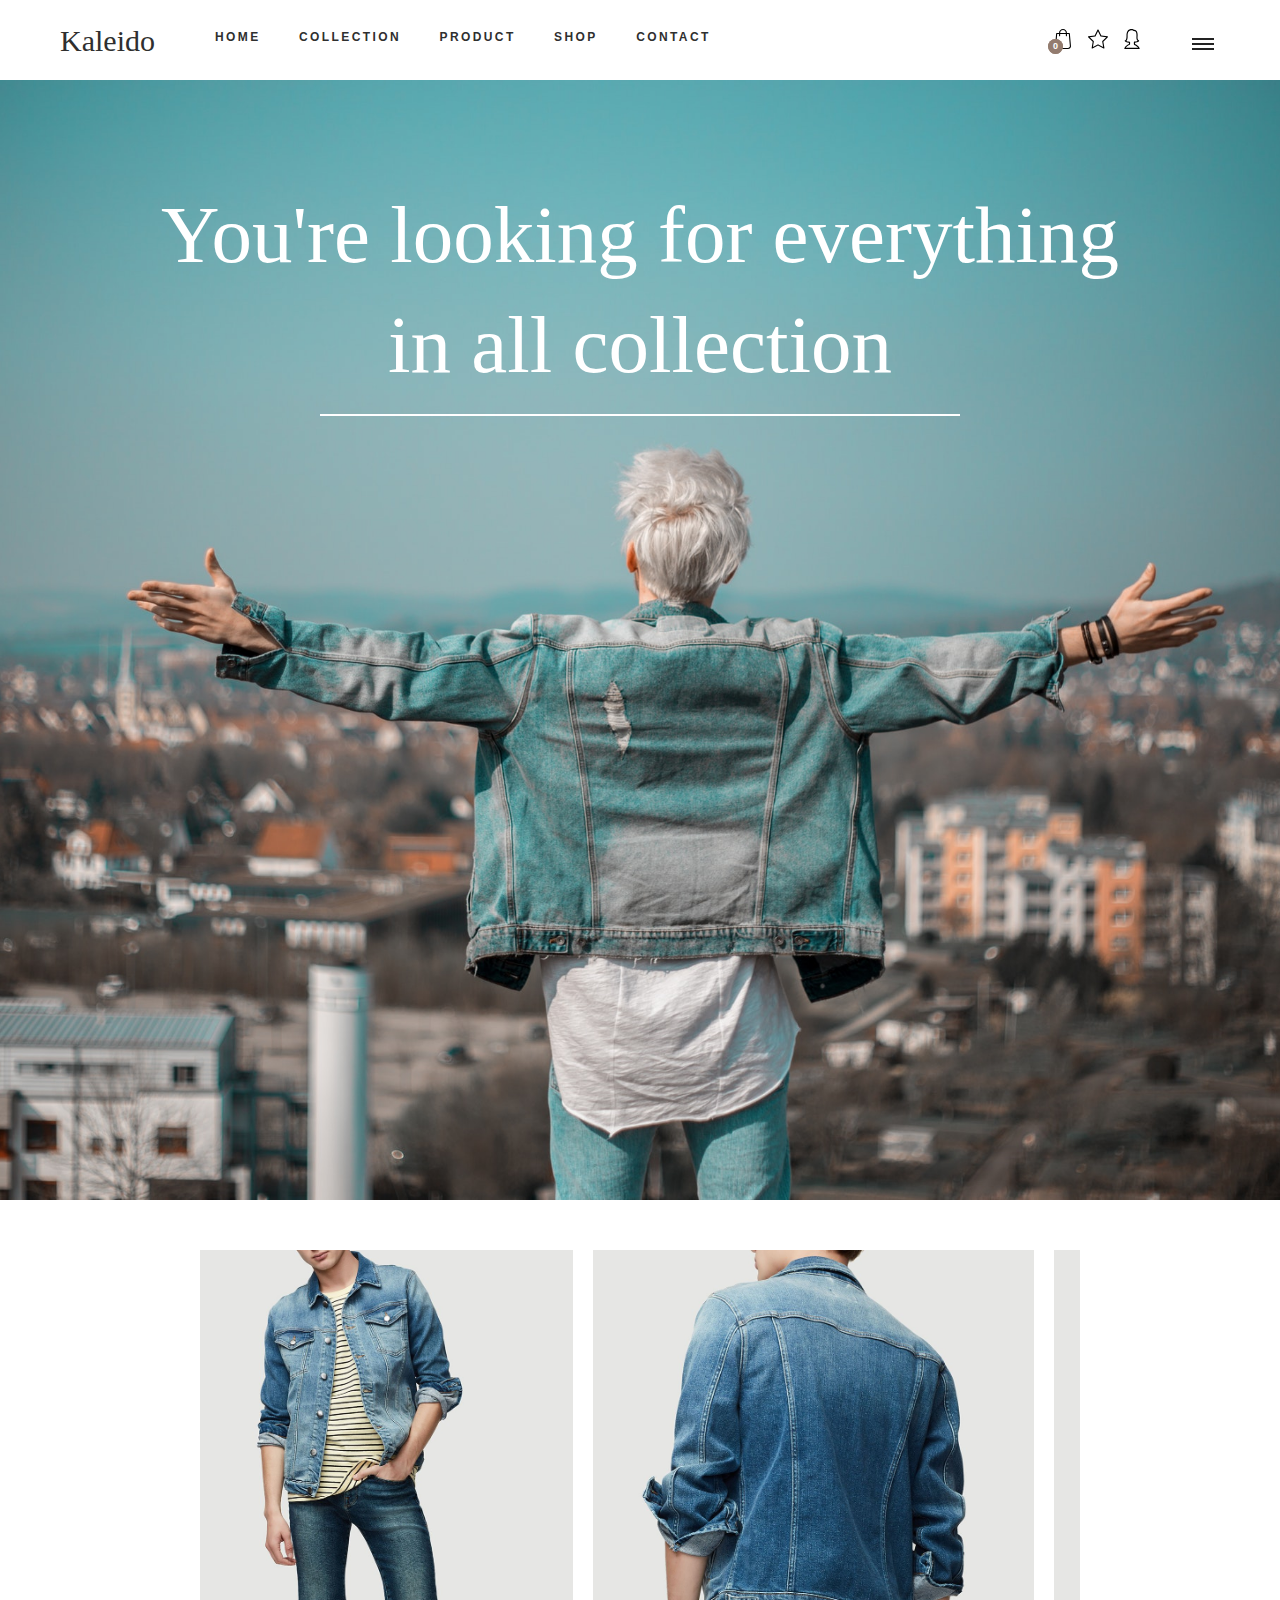
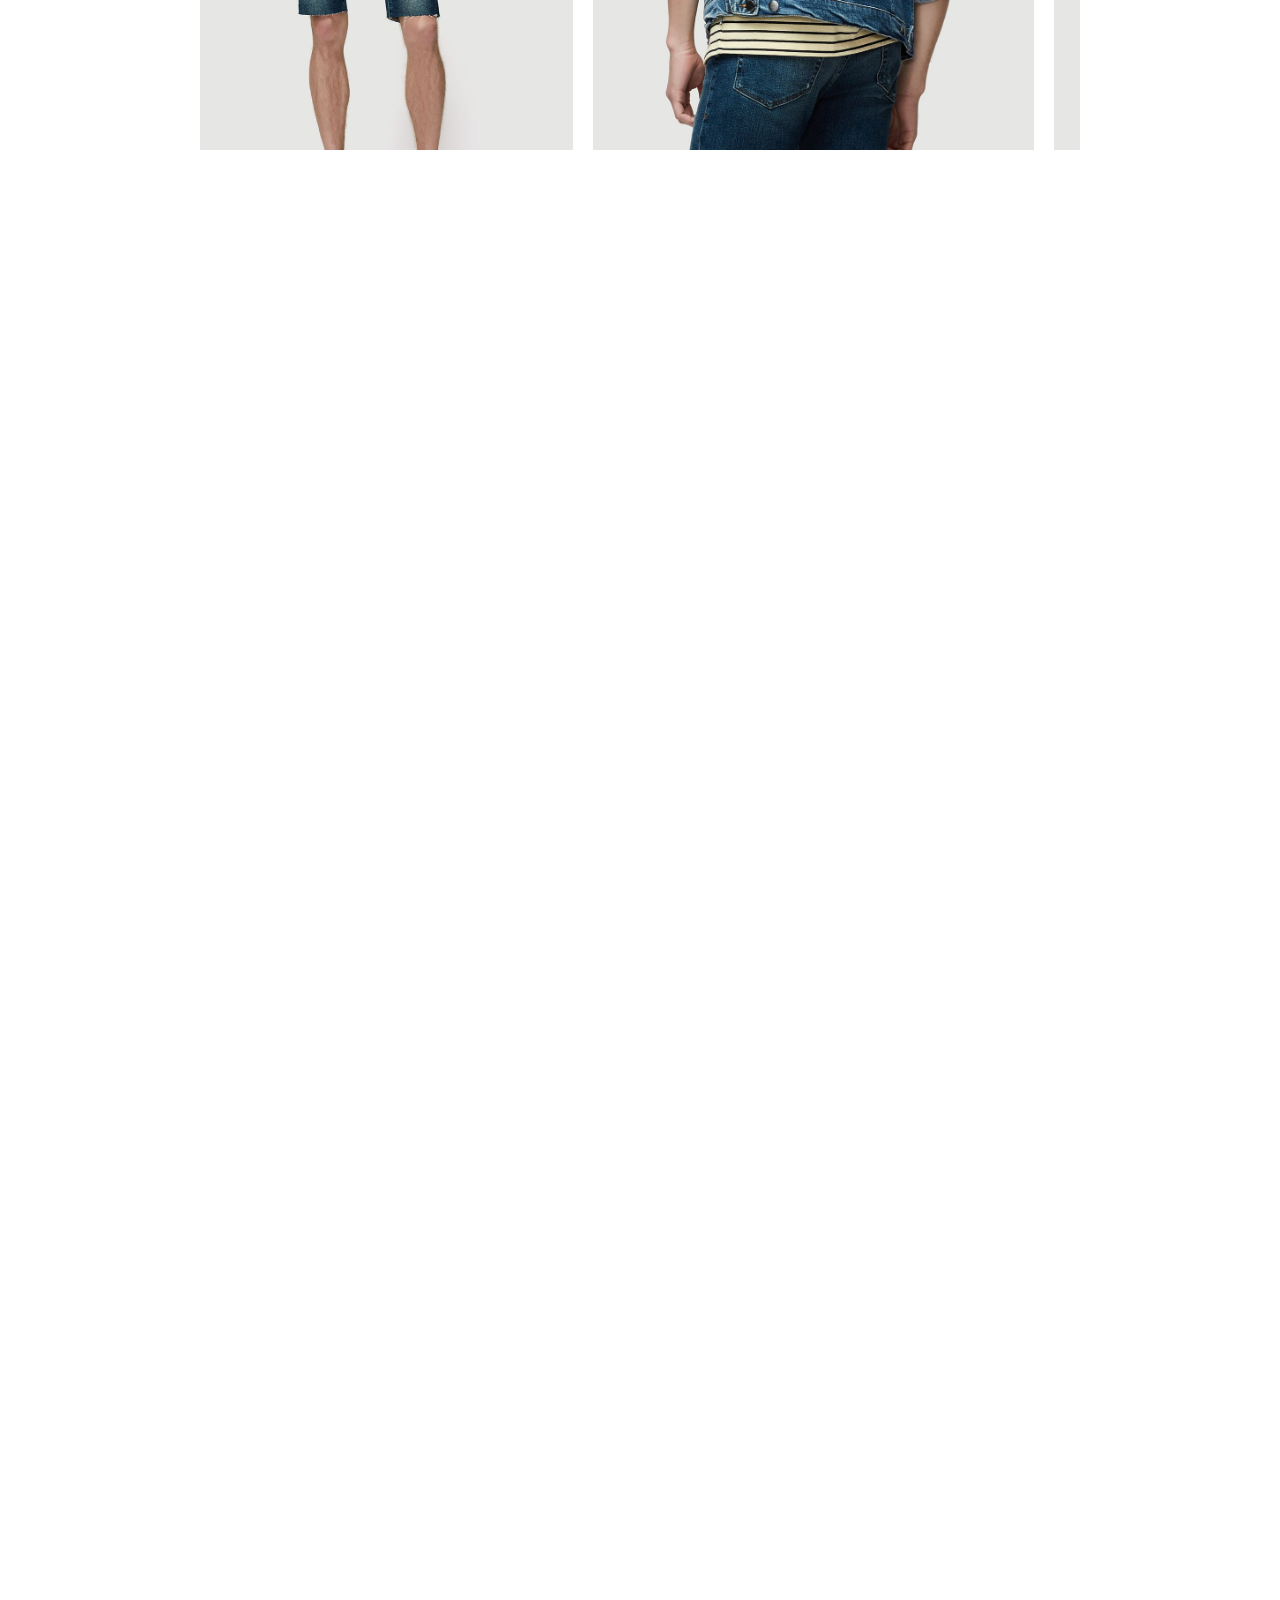
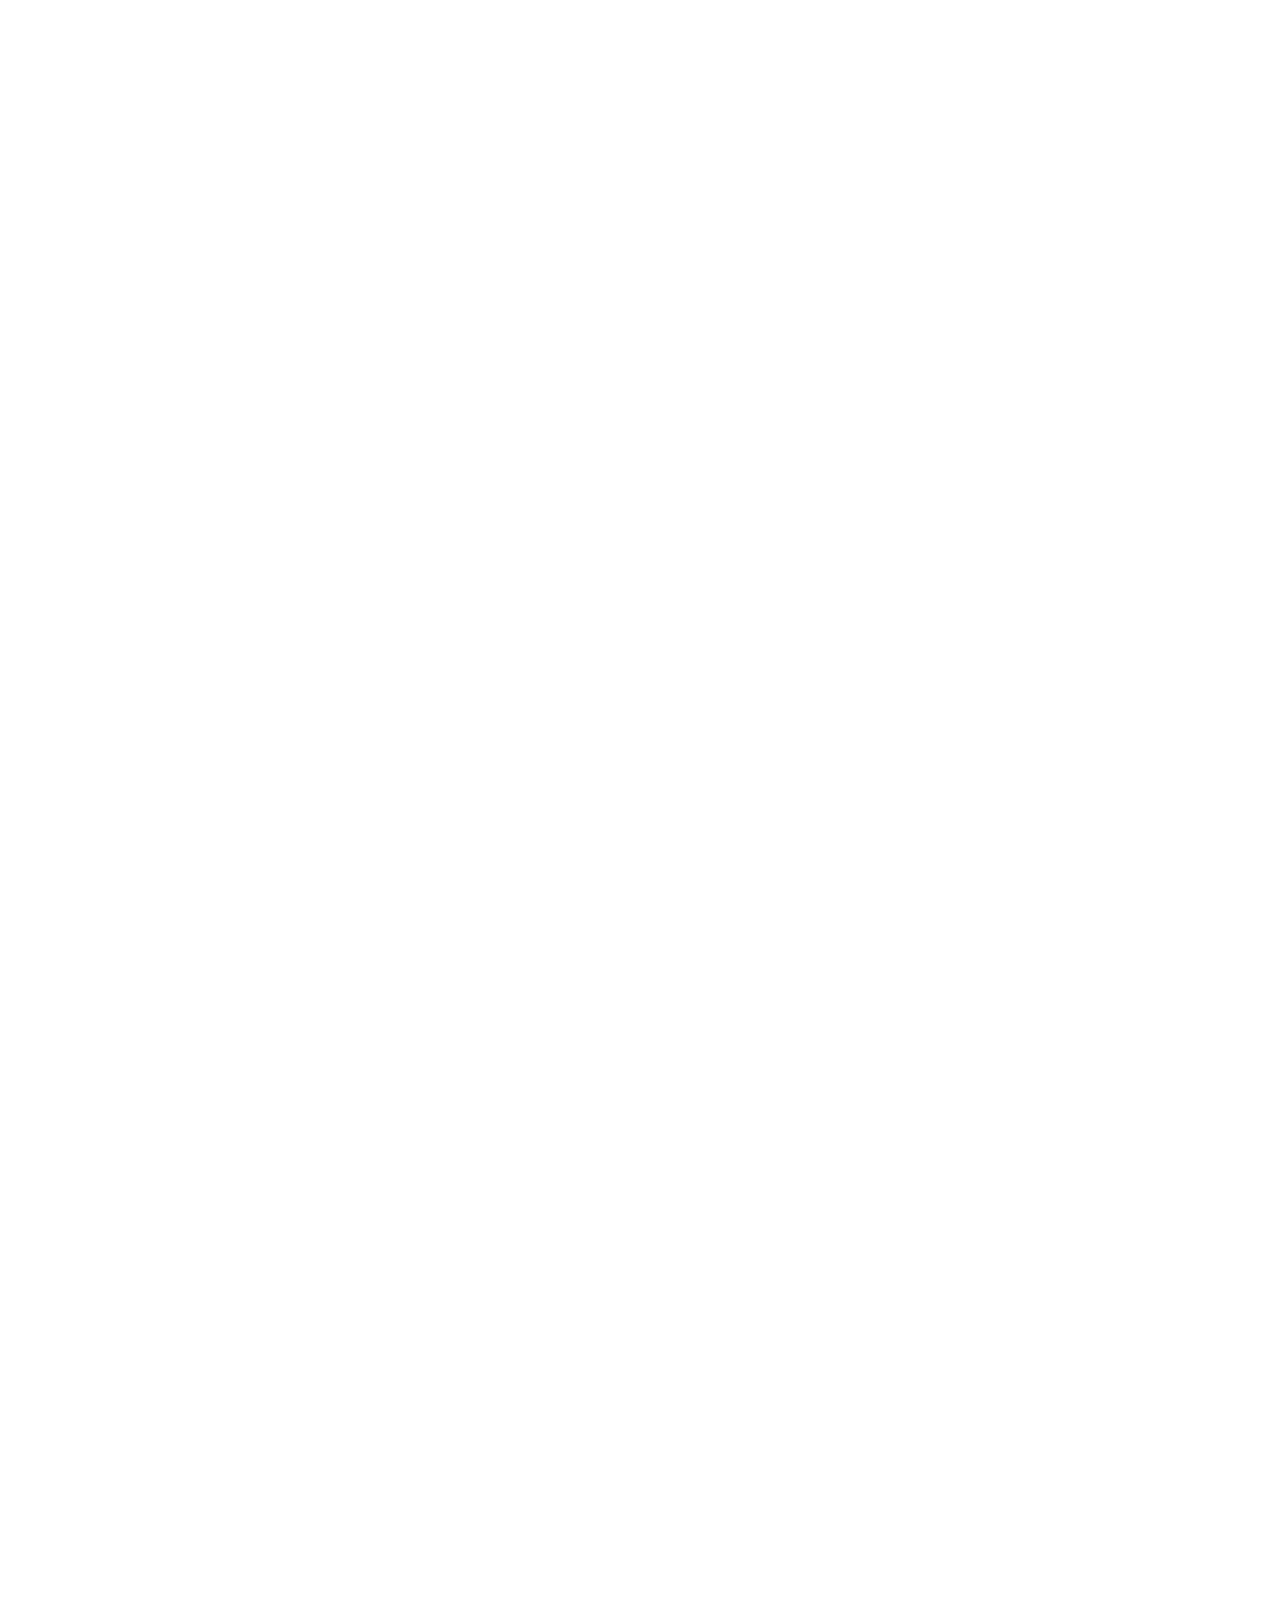
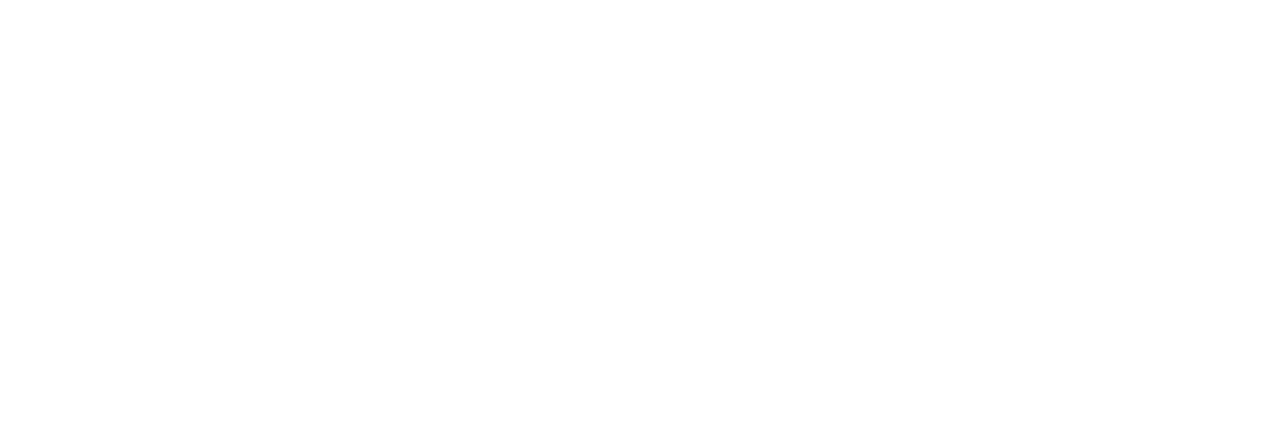
<file: html/fashionProduct.html>
<!DOCTYPE html>
<html lang="en">
<head>
	<meta charset="UTF-8">
	<link rel="Stylesheet" type="text/css" href="../css/smoothDivScroll.css">
	<link rel="stylesheet" type="text/css" href="styles/bootstrap4/bootstrap.min.css">
	<link href="plugins/font-awesome-4.7.0/css/font-awesome.min.css" rel="stylesheet" type="text/css">
	<link rel="stylesheet" type="text/css" href="plugins/OwlCarousel2-2.2.1/owl.carousel.css">
	<link rel="stylesheet" type="text/css" href="plugins/OwlCarousel2-2.2.1/owl.theme.default.css">
	<link rel="stylesheet" type="text/css" href="plugins/OwlCarousel2-2.2.1/animate.css">
	<link href="plugins/colorbox/colorbox.css" rel="stylesheet" type="text/css">
	<link rel="stylesheet" href="../css/fashionProduct.css">
	<link rel="stylesheet" type="text/css" href="styles/responsive.css">
	<meta name="viewport" content="width=device-width, initial-scale=1">
	<link rel="stylesheet" type="text/css" href="../css/aos.css">
	<link rel="stylesheet" type="text/css" href="../css/flex-grid.css">
	<!-- <link rel="Stylesheet" type="text/css" href="../css/smoothDivScroll.css"> -->
	<title>product</title>
</head>
<body>
	<!--..........wrapper..........-->
	<div class="wrapper">
		<!-- header -->
		
		<header class="header">
			<div class="header_inner d-flex flex-row align-items-center justify-content-start">
				<div class="logo"><a href="../index.html">Kaleido</a></div>
				<nav class="main_nav">
					<ul data-aos="fade-in">
						<li><a href="../index.html">home</a></li>
						<li><a href="fashionCollection.html">collection</a></li>
						<li><a href="fashionProduct.html">product</a></li>
						<li><a href="productsDetails.html">shop</a></li>
						<li><a href="fashionContact.html">contact</a></li>
					</ul>
				</nav>
				<div class="header_content ml-auto">
					<div class="search header_search">
						<form action="#">
							<input type="search" class="search_input" required="required">
							<button type="submit" id="search_button" class="search_button"><img src="images/magnifying-glass.svg" alt=""></button>
						</form>
					</div>
					<div class="shopping">
						
						<!-- Cart -->
						<a href="#">
							<div class="cart">
								<img src="images/shopping-bag.svg" alt="">
								<div class="cart_num_container">
									<div class="cart_num_inner">
										<div class="cart_num">1</div>
									</div>
								</div>
							</div>
						</a>
						
						<!-- Star -->
						<a href="#">
							<div class="star">
								<img src="images/star.svg" alt="">
								<div class="star_num_container">
									<div class="star_num_inner">
										<div class="star_num">0</div>
									</div>
								</div>
							</div>
						</a>
						<!-- Avatar -->
						<a href="#">
							<div class="avatar">
								<img src="images/avatar.svg" alt="">
							</div>
						</a>
					</div>
				</div>
				<div class="burger_container d-flex flex-column align-items-center justify-content-around menu_mm"><div></div><div></div><div></div></div>
			</div>
		</header>
		<!-- Menu -->

		<div class="menu d-flex flex-column align-items-end justify-content-start text-right menu_mm trans_400">
			<div class="menu_close_container"><div class="menu_close"><div></div><div></div></div></div>
			<div class="logo menu_mm"><a href="#">Kaleido</a></div>
			<div class="search">
				<form action="#">
					<input type="search" class="search_input menu_mm" required="required">
					<button type="submit" id="search_button_menu" class="search_button menu_mm"><img class="menu_mm" src="images/magnifying-glass.svg" alt=""></button>
				</form>
			</div>
			<nav class="menu_nav">
				<ul class="menu_mm">
					<li class="menu_mm"><a href="../index.html">home</a></li>
					<li class="menu_mm"><a href="fashionCollection.html">collection</a></li>
					<li class="menu_mm"><a href="fashionProduct.html">product</a></li>
					<li class="menu_mm"><a href="productsDetails.html">shop</a></li>
					<li class="menu_mm"><a href="fashionContact.html">contact</a></li>
				</ul>
			</nav>
		</div>		
		<!--..........collectionboxGp.........-->
		<div class="collectionBoxGp">
			<!-- <div class="collectionBox"> -->
				<!--..........collectionTitle.........-->
				<div class="collectionTitle">
					<h1 data-aos="fade-down">
						You're looking for everything<br>
						in all collection
					</h1>
					<span class="CollectionLine"></span>
				</div>
			</div>
				<!--..........makeMeScrollable........-->
				<div id="makeMeScrollable" class=" col-12 col-sm-12 col-md-12 col-lg-12 col-xl-12">
					<img src="../image/website/product/product01.jpg" alt="Demo image" id="field" />
					<img src="../image/website/product/product02.jpg" alt="Demo image" id="gnome" />
					<img src="../image/website/product/product03.jpg" alt="Demo image" id="pencils" />
					<img src="../image/website/product/product04.jpg" alt="Demo image" id="golf" />
					<img src="../image/website/product/product25.jpg" alt="Demo image" id="river" />
					<img src="../image/website/product/product26.jpg" alt="Demo image" id="train" />
					<img src="../image/website/product/product27.jpg" alt="Demo image" id="leaf" />
					<img src="../image/website/product/product01.jpg" alt="Demo image" id="dog" />
				</div>
				<!--..........productIntro.......-->
				<div class="productIntro" >
					<h2 data-aos="slide-left">Skinny</h2>
					<p data-aos="slide-right">Form Fitting From The Waist To The Ankle With A <br>
					Streamlined Silhouette That Works On Every Body Type.</p>
				</div>
				<!--..........productBoxGp........-->
				<div class="productBoxGp" data-aos="fade-down">
					<!--..........productBox1........-->
					<div class="productBox1">
						<!--..........productBox........-->
						<div class="productBox">
							<img src="../image/website/product/product05.jpg">
							<div class="infoBtn">
								<a href="productsDetails.html">
									<span class="item">
										Cotton Safari Dress<br> 
										<span class="type">Dress</span>
									</span>
								</a>
							</div>
						</div>
						<div class="productBox">
							<img src="../image/website/product/product06.jpg">
							<div class="infoBtn">
								<a href="productsDetails.html">
									<span class="item">
										Cotton Safari Dress<br> 
										<span class="type">Dress</span>
									</span>
								</a>
							</div>
						</div>
						<div class="productBox">
							<img src="../image/website/product/product07.jpg">
							<div class="infoBtn">
								<a href="productsDetails.html">
									<span class="item">
										Cotton Safari Dress<br> 
										<span class="type">Dress</span>
									</span>
								</a>
							</div>
						</div>
						<!-- <div class="productBox">
							<img src="../image/website/product/product08.jpg">
							<a href="#">
								<span class="item">
									Cotton Safari Dress<br> 
									<span class="type">Dress</span>
								</span>
							</a>
						</div> -->
					</div>
					<!--..........productBox1........-->
					<div class="productBox1" data-aos="fade-down">
						<!--..........productBox........-->
						<div class="productBox">
							<img src="../image/website/product/product08.jpg">
							<div class="infoBtn">
								<a href="productsDetails.html">
									<span class="item">
										Cotton Safari Dress<br> 
										<span class="type">Dress</span>
									</span>
								</a>
							</div>
						</div>
						<div class="productBox">
							<img src="../image/website/product/product09.jpg">
							<div class="infoBtn">
								<a href="productsDetails.html">
									<span class="item">
										Cotton Safari Dress<br> 
										<span class="type">Dress</span>
									</span>
								</a>
							</div>
						</div>
						<div class="productBox">
							<img src="../image/website/product/product10.jpg">
							<div class="infoBtn">
								<a href="productsDetails.html">
									<span class="item">
										Cotton Safari Dress<br> 
										<span class="type">Dress</span>
									</span>
								</a>
							</div>
						</div>
						<div class="productBox">
							<img src="../image/website/product/product11.jpg">
							<div class="infoBtn">
								<a href="productsDetails.html">
									<span class="item">
										Cotton Safari Dress<br> 
										<span class="type">Dress</span>
									</span>
								</a>
							</div>
						</div>
					</div>
					<!--..........productBox1........-->
					<div class="productBox1">
						<!--..........productBox........-->
						<div class="productBox">
							<img src="../image/website/product/product12.jpg">
							<div class="infoBtn">
								<a href="productsDetails.html">
									<span class="item">
										Cotton Safari Dress<br> 
										<span class="type">Dress</span>
									</span>
								</a>
							</div>
						</div>
						<div class="productBox">
							<img src="../image/website/product/product13.jpg">
							<div class="infoBtn">
								<a href="productsDetails.html">
									<span class="item">
										Cotton Safari Dress<br> 
										<span class="type">Dress</span>
									</span>
								</a>
							</div>
						</div>
						<div class="productBox">
							<img src="../image/website/product/product14.jpg">
							<div class="infoBtn">
								<a href="productsDetails.html">
									<span class="item">
										Cotton Safari Dress<br> 
										<span class="type">Dress</span>
									</span>
								</a>
							</div>
						</div>
						<!-- <div class="productBox">
							<img src="../image/website/product/product08.jpg">
							<a href="#">
								<span class="item">
									Cotton Safari Dress<br> 
									<span class="type">Dress</span>
								</span>
							</a>
						</div> -->
					</div>
					<!--..........productBox1........-->
					<div class="productBox1">
						<!--..........productBox........-->
						<div class="productBox">
							<img src="../image/website/product/product15.jpg">
							<div class="infoBtn">
								<a href="productsDetails.html">
									<span class="item">
										Cotton Safari Dress<br> 
										<span class="type">Dress</span>
									</span>
								</a>
							</div>
						</div>
						<div class="productBox">
							<img src="../image/website/product/product16.jpg">
							<div class="infoBtn">
								<a href="productsDetails.html">
									<span class="item">
										Cotton Safari Dress<br> 
										<span class="type">Dress</span>
									</span>
								</a>
							</div>
						</div>
						<div class="productBox">
							<img src="../image/website/product/product17.jpg">
							<div class="infoBtn">
								<a href="productsDetails.html">
									<span class="item">
										Cotton Safari Dress<br> 
										<span class="type">Dress</span>
									</span>
								</a>
							</div>
						</div>
						<div class="productBox">
							<img src="../image/website/product/product18.jpg">
							<div class="infoBtn">
								<a href="productsDetails.html">
									<span class="item">
										Cotton Safari Dress<br> 
										<span class="type">Dress</span>
									</span>
								</a>
							</div>
						</div>
					</div>
					<!--..........productBox1........-->
					<div class="productBox1">
						<!--..........productBox........-->
						<div class="productBox">
							<img src="../image/website/product/product19.jpg">
							<div class="infoBtn">
								<a href="productsDetails.html">
									<span class="item">
										Cotton Safari Dress<br> 
										<span class="type">Dress</span>
									</span>
								</a>
							</div>
						</div>
						<div class="productBox">
							<img src="../image/website/product/product20.jpg">
							<div class="infoBtn">
								<a href="productsDetails.html">
									<span class="item">
										Cotton Safari Dress<br> 
										<span class="type">Dress</span>
									</span>
								</a>
							</div>
						</div>
						<div class="productBox">
							<img src="../image/website/product/product21.jpg">
							<div class="infoBtn">
								<a href="productsDetails.html">
									<span class="item">
										Cotton Safari Dress<br> 
										<span class="type">Dress</span>
									</span>
								</a>
							</div>
						</div>
						<div class="productBox">
							<img src="../image/website/product/product22.jpg">
							<div class="infoBtn">
								<a href="productsDetails.html">
									<span class="item">
										Cotton Safari Dress<br> 
										<span class="type">Dress</span>
									</span>
								</a>
							</div>
						</div>
					</div>
					<!--.......loadMore..........-->
					<div class="loadMore">
						<span class="loadMoreLine"></span>
						<span class="loadMoreText">Load more</span>
						<span class="loadMoreLine2"></span>	
					</div>
					<!--Footer-->

					<footer class="footer">
					<div class="container">
						<div class="row">
							<div class="col text-center">
								<div class="footer_logo"><a href="../index.html">Kaleido</a></div>
								<nav class="footer_nav">
									<ul>
										<li><a href="../index.html">home</a></li>
										<li><a href="fashionCollection.html">collection</a></li>
										<li><a href="fashionProduct.html">product</a></li>
										<li><a href="productsDetails.html">shop</a></li>
										<li><a href="fashionContact.html">contact</a></li>
									</ul>
								</nav>
								<div class="footer_social">
									<ul>
										<li><a href="#"><i class="fa fa-pinterest" aria-hidden="true"></i></a></li>
										<li><a href="#"><i class="fa fa-linkedin" aria-hidden="true"></i></a></li>
										<li><a href="#"><i class="fa fa-instagram" aria-hidden="true"></i></a></li>
										<li><a href="#"><i class="fa fa-reddit-alien" aria-hidden="true"></i></a></li>
										<li><a href="#"><i class="fa fa-twitter" aria-hidden="true"></i></a></li>
									</ul>
								</div>
								<div class="copyright"><!-- Link back to Colorlib can't be removed. Template is licensed under CC BY 3.0. -->
								Copyright &copy;<script>document.write(new Date().getFullYear());</script> All rights reserved | Not for commercial use <i class="fa fa-heart-o" aria-hidden="true"></i> by <a href="https://colorlib.com" target="_blank">KALEIDO</a>
					<!-- Link back to Colorlib can't be removed. Template is licensed under CC BY 3.0. --></div>
							</div>
						</div>
					</div>
					</footer>
				</div>
			<!-- </div> -->
		</div>
	</div>

<script src="../js/aos.js" type="text/javascript"></script>
  <script>
    AOS.init();
  </script>
 <!-- <script src="https://ajax.googleapis.com/ajax/libs/jquery/1.10.2/jquery.min.js" type="text/javascript"></script> -->

 <script src="https://ajax.googleapis.com/ajax/libs/jquery/1.10.2/jquery.min.js" type="text/javascript"></script>

	<!-- jQuery UI (Custom Download containing only Widget and Effects Core)
	     You can make your own at: http://jqueryui.com/download -->
	<!-- <script src="../smoothDivJs/jquery-ui-1.10.3.custom.min.js" type="text/javascript"></script> -->

	<script src="../smoothDivJs/jquery-ui-1.10.3.custom.min.js" type="text/javascript"></script>
	
	<!-- Latest version (3.1.4) of jQuery Mouse Wheel by Brandon Aaron
	     You will find it here: https://github.com/brandonaaron/jquery-mousewheel -->
	<!-- <script src="../smoothDivJs/jquery.mousewheel.min.js" type="text/javascript"></script> -->

	<script src="../smoothDivJs/jquery.mousewheel.min.js" type="text/javascript"></script>

	<!-- jQuery Kinectic (1.8.2) used for touch scrolling -->
	<!-- https://github.com/davetayls/jquery.kinetic/ -->
	<!-- <script src="../smoothDivJs/jquery.kinetic.min.js" type="text/javascript"></script> -->

	<script src="../smoothDivJs/jquery.kinetic.min.js" type="text/javascript"></script>

	<!-- Smooth Div Scroll 1.3 minified-->
	<!-- <script src="js/jquery.smoothdivscroll-1.3-min.js" type="text/javascript"></script> -->

	<!-- <script src="../smoothDivJs/jquery.smoothdivscroll-1.3-min.js" type="text/javascript"></script> -->

	<script src="../smoothDivJs/jquery.smoothdivscroll-1.3-min.js" type="text/javascript"></script>

	<!-- If you want to look at the uncompressed version you find it at
	     js/jquery.smoothDivScroll-1.3.js -->

	<!-- Plugin initialization -->
<!-- 	<script type="text/javascript">
		// Initialize the plugin with no custom options
		$(document).ready(function () {
			// None of the options are set
			$("div#makeMeScrollable").smoothDivScroll({
				autoScrollingMode: "onStart"
			});
		});
	</script> -->

	<script type="text/javascript">
	// Initialize the plugin with no custom options
	$(document).ready(function () {
		// None of the options are set
		$("div#makeMeScrollable").smoothDivScroll({
			autoScrollingMode: "onStart"
		});
	});
</script>
<!-- 
<script src="js/jquery-3.2.1.min.js"></script> -->
<!-- <script src="styles/bootstrap4/popper.js"></script>
 --><!-- <script src="styles/bootstrap4/bootstrap.min.js"></script> -->
<!-- <script src="plugins/OwlCarousel2-2.2.1/owl.carousel.js"></script> -->
<!-- <script src="plugins/easing/easing.js"></script> -->
<!-- <script src="plugins/parallax-js-master/parallax.min.js"></script> -->
<!-- <script src="plugins/colorbox/jquery.colorbox-min.js"></script> -->
<script src="js/custom.js"></script>

</body>
</html>
</file>
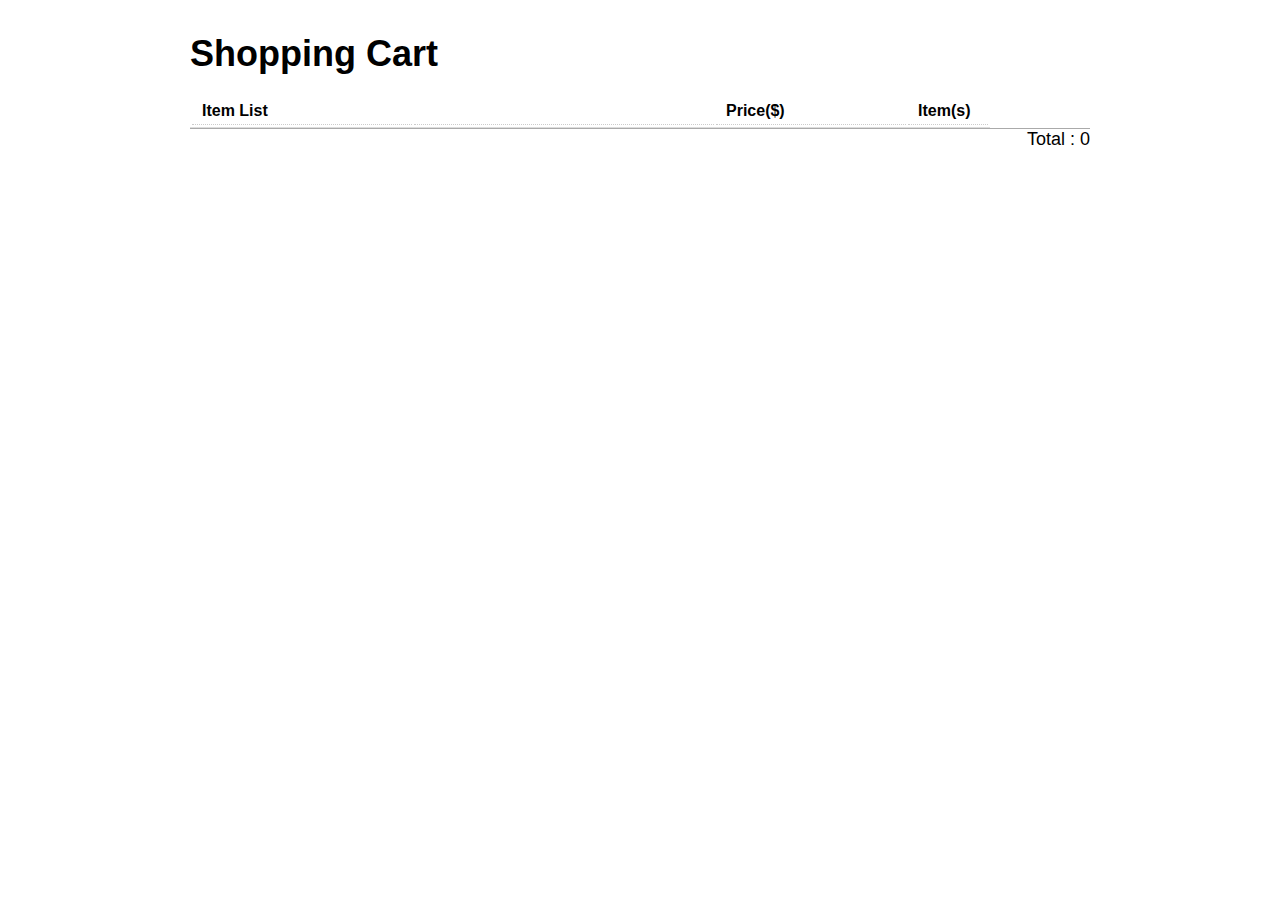
<file: html/shoppingCart.html>
<!DOCTYPE html>
<html>
	<head>
		<meta charset="UTF-8">
		<link rel="stylesheet" type="text/css" href="../css/shoppingCart.css">
		<title>Cart Edit</title>
	</head>
	<body>
		<div id="myCart">
			<h1>
				Shopping Cart
			</h1>
			<header id="cartList">
				<table style="border-bottom:1px solid #ddd;">
					<tr class="itemHead">
						<td style="width:200px;">Item List</td>
						<td style="width:280px;"></td>
						<td style="width:170px;">Price($)</td>
						<!-- <td style="width:170px;">Subtotal($)</td> -->
						<td style="width:60px;">Item(s)</td>
					</tr>
				</table>
				
			</header>            
			<footer style="text-align:right;">
				Total : <span id="total">0</span>
			</footer>
		</div>



<script>
var storage = sessionStorage;
function doFirst(){
	var itemString = storage.getItem('addItemList');
	var items = itemString.substr(0,itemString.length-2).split(', ');

	newSection = document.createElement('section');
	newTable = document.createElement('table');

	
	total = 0;
	//每購買一項商品，就新增一個tr
	for(var key in items){		//use items[key]
		var itemInfo = storage.getItem(items[key]);
		createCartList(items[key],itemInfo);

		var itemPrice = parseInt(itemInfo.split('|')[2]);
		total += itemPrice;
	}
	document.getElementById('total').innerText = total;
	//將table放進section，再將section放進cartList
	newSection.appendChild(newTable);
	document.getElementById('cartList').appendChild(newSection);
}
function createCartList(itemKey,itemValue){
	// alert(itemKey+' : '+itemValue);
	var itemTitle = itemValue.split('|')[0];
	var itemImage= 'imgs/' + itemValue.split('|')[1];
	var itemPrice = parseInt(itemValue.split('|')[2]);

	//建立每個品項的清單區域--tr
	var trItemList = document.createElement('tr');
	trItemList.className = 'item';		//trItemList.setAttribute('class','item');

	newTable.appendChild(trItemList);

	//建立商品圖片--第一個td
	var tdImage = document.createElement('td');
	tdImage.style.width = '200px';

	var image = document.createElement('img');
	image.src = itemImage;
	image.width = 80;

	tdImage.appendChild(image);
	trItemList.appendChild(tdImage);

	//建立商品名稱和刪除按鈕--第二個td
	var tdTitle = document.createElement('td');
	tdTitle.style.width = '280px';
	tdTitle.id = itemKey;

	var pTitle = document.createElement('p');
	pTitle.innerText = itemTitle;

	var button = document.createElement('button');
	button.innerText = 'Delete';
	button.addEventListener('click', deleteItem);

	tdTitle.appendChild(pTitle);
	tdTitle.appendChild(button);

	trItemList.appendChild(tdTitle);

	//建立商品價格--第三個td
	var tdPrice = document.createElement('td');
	tdPrice.style.width = '170px';
	tdPrice.innerText = itemPrice;

	trItemList.appendChild(tdPrice);

	//建立商品數量--第四個td
	var tdItemCount = document.createElement('td');
	tdItemCount.style.width = '60px';

	var itemCount = document.createElement('input');
	itemCount.type = 'number';
	itemCount.min = 0;
	itemCount.value = 1;
	itemCount.addEventListener('input', changeItemCount);

	tdItemCount.appendChild(itemCount);
	trItemList.appendChild(tdItemCount);
}
function deleteItem(){
	var itemId = this.parentNode.getAttribute('id');

	//刪除該筆資料之前，先將總金額扣除
	var itemValue = storage.getItem(itemId);
	total -= parseInt(itemValue.split('|')[2]);

	document.getElementById('total').innerText = total;
	
	//清除storage的資料
	storage.removeItem(itemId);
	storage['addItemList'] = storage['addItemList'].replace(itemId+', ','');

	//再將該筆tr刪除
	this.parentNode.parentNode.parentNode.removeChild(this.parentNode.parentNode);
}
function changeItemCount(){
	alert('hihi~');
}
window.addEventListener('load', doFirst);













</script>
	</body>
</html>
</file>
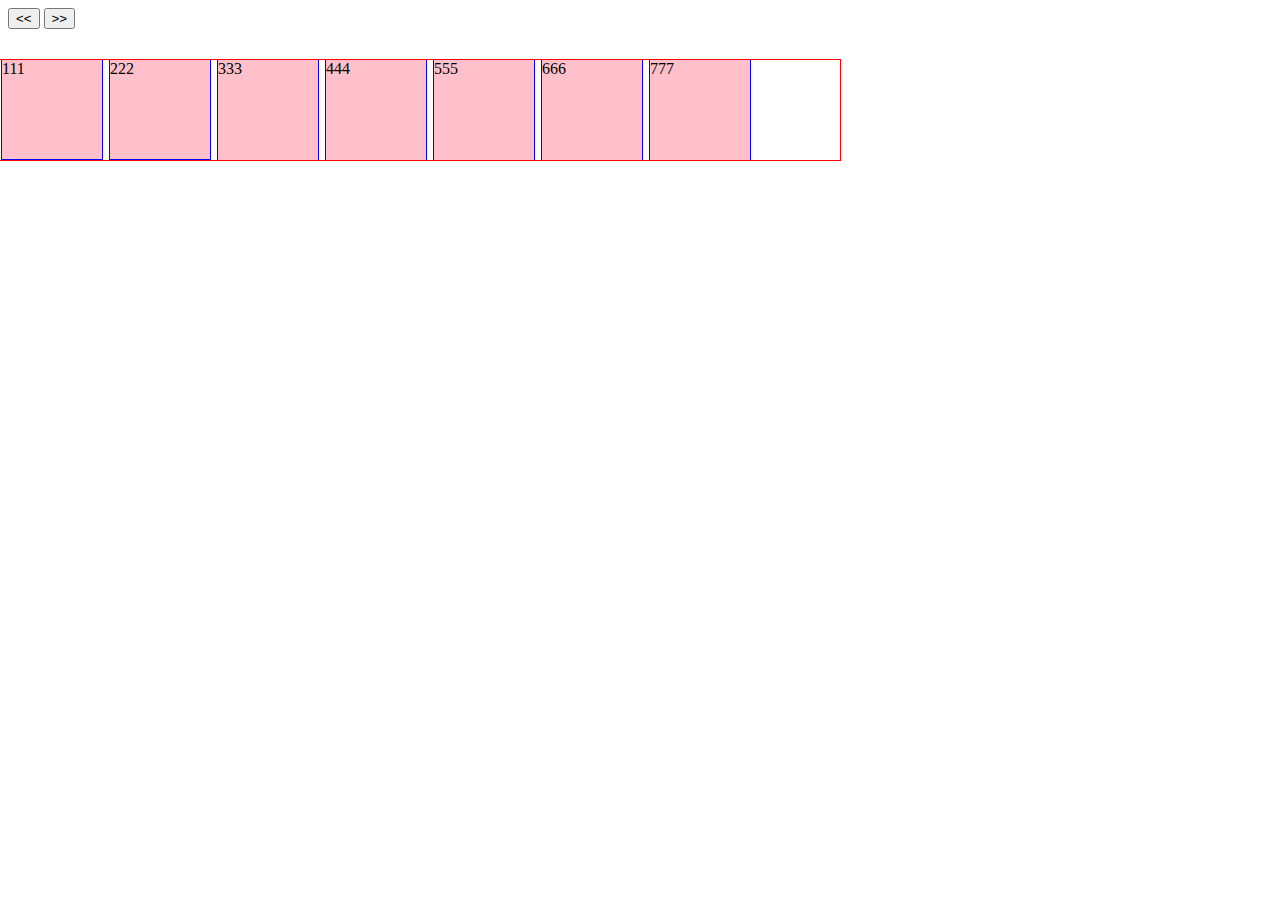
<file: html/test.html>
<!DOCTYPE html>
<html>
<head>
<meta charset="utf-8">
<title>Examples</title>
<style type="text/css">
/*  body {
  	position:relative;
  	width:100%;
  	heigh:100%;
  }*/
	div#wrapper {
		position:absolute;
		padding:0;
		top:60px;
		left:0px;
		width:840px;
		height:100px;
		outline:1px solid red;
		overflow:hidden;
		transition:left 1s;
	}
	div.box {
		width:100px;
		height:100px;
		background:pink;
		display:inline-block;
		/*float:left;*/
		margin:0 2px 0 2px;
		outline:1px solid blue;
	}

	div
</style>
</head>

<body>

<input type="button" id="btnToLeft" value="<<">
<input type="button" id="btnToRight" value=">>">
<div id="wrapper">
	<div class="box">111</div>
	<div class="box">222</div>
	<div class="box">333</div>
	<div class="box">444</div>
	<div class="box">555</div>
	<div class="box">666</div>
	<div class="box">777</div>
	<div class="box">888</div>
	<div class="box">999</div>
</div>  
<script type="text/javascript">
	function $id(id){
		return document.getElementById(id)
	}
	var index = 0;

	function toRight(){
		index ++;
		$id("wrapper").style.left= (-1) * 104 * index + "px";
		console.log( $id("wrapper").style.top );
	}

	function toLeft(){
		index --;
		$id("wrapper").style.left= (-1) * 104 * index + "px";
		console.log( $id("wrapper").style.top );
	}
	window.onload = function (){
		$id("btnToRight").onclick = toRight;
		$id("btnToLeft").onclick = toLeft;
	}
</script>
</body>
</html>
</file>
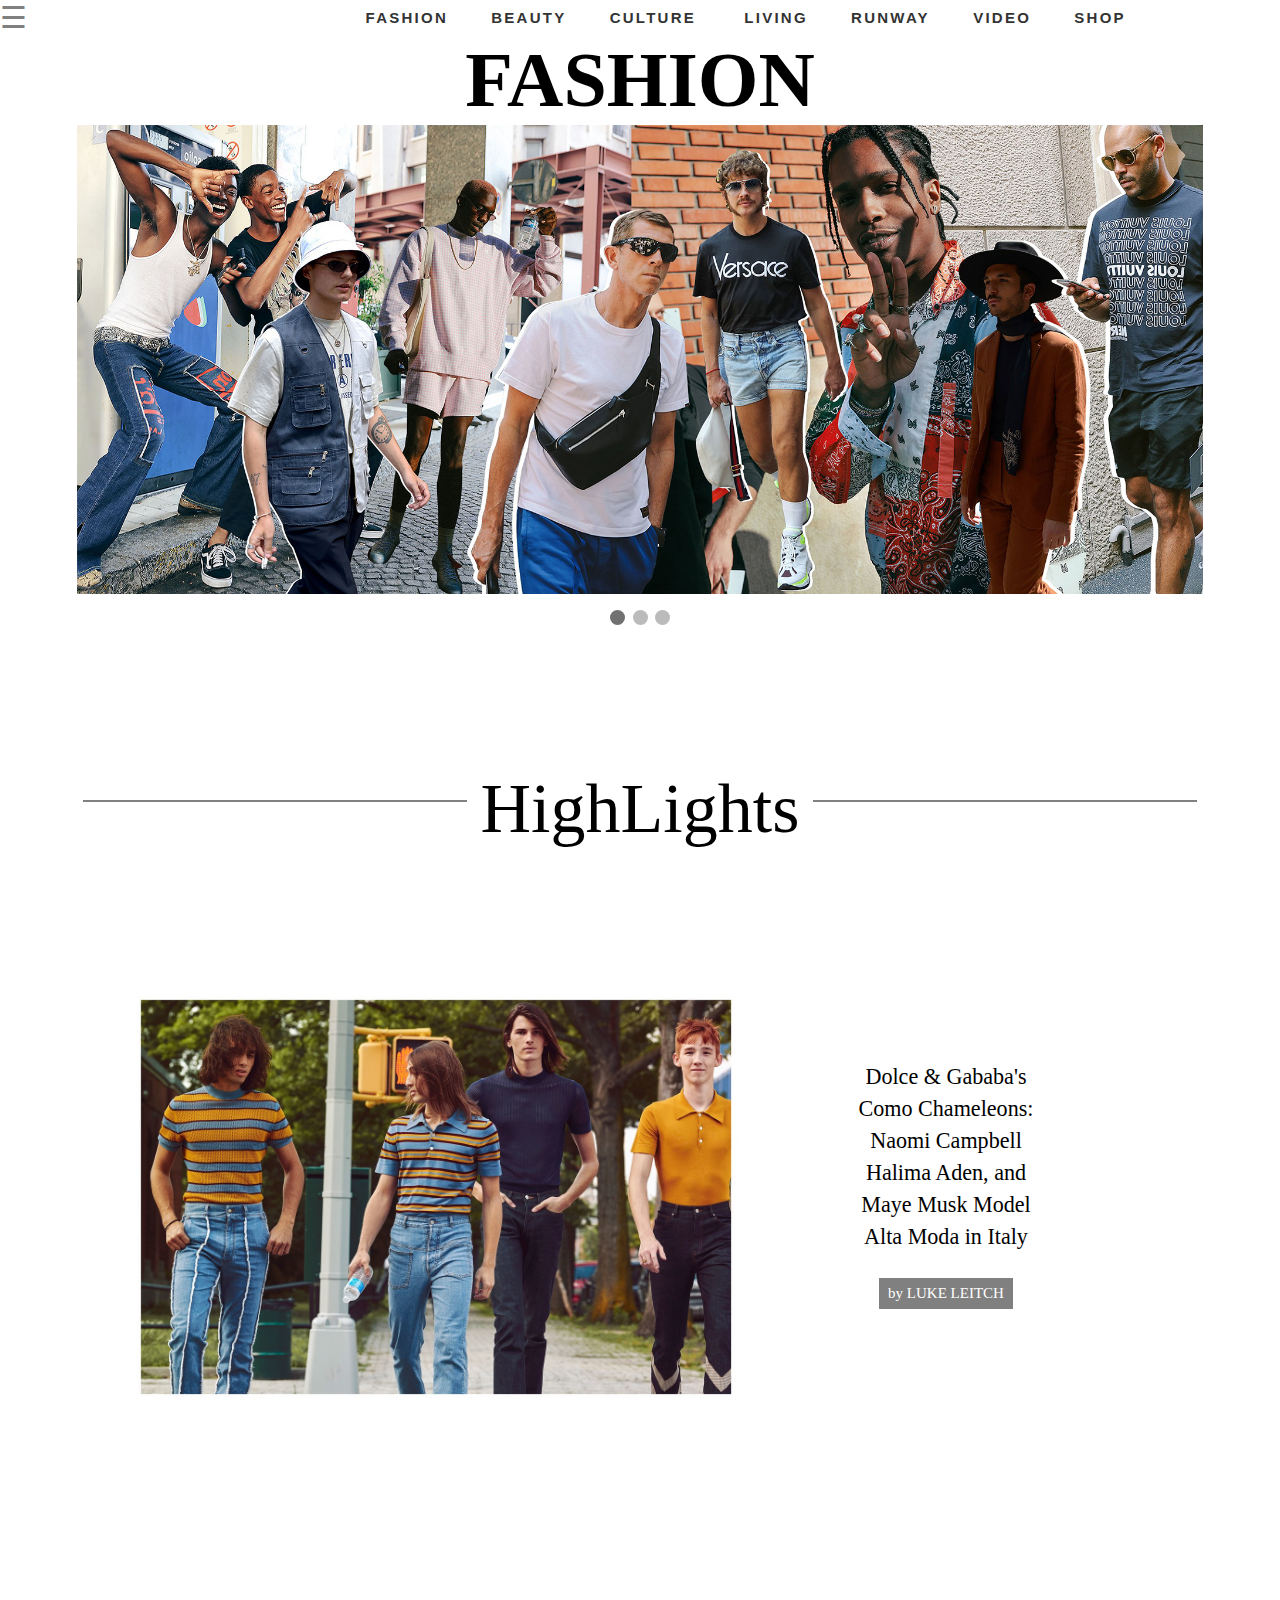
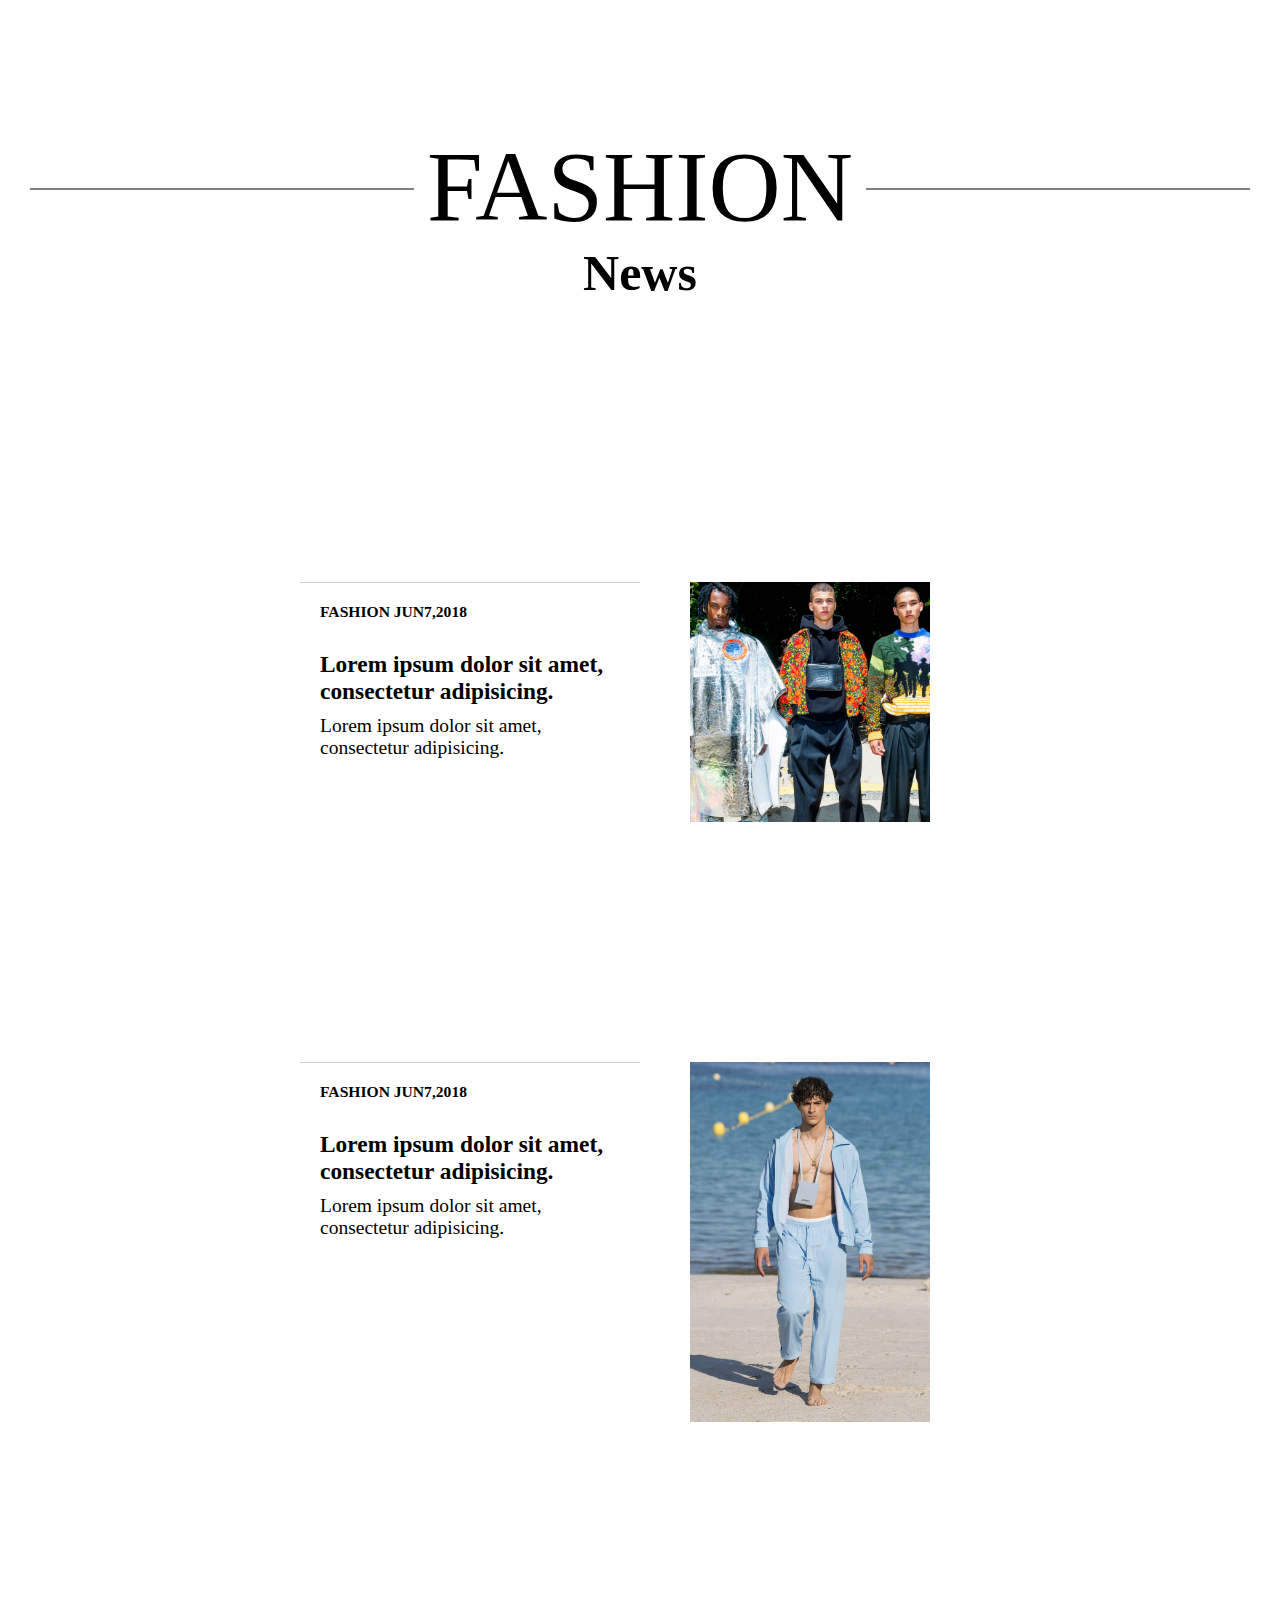
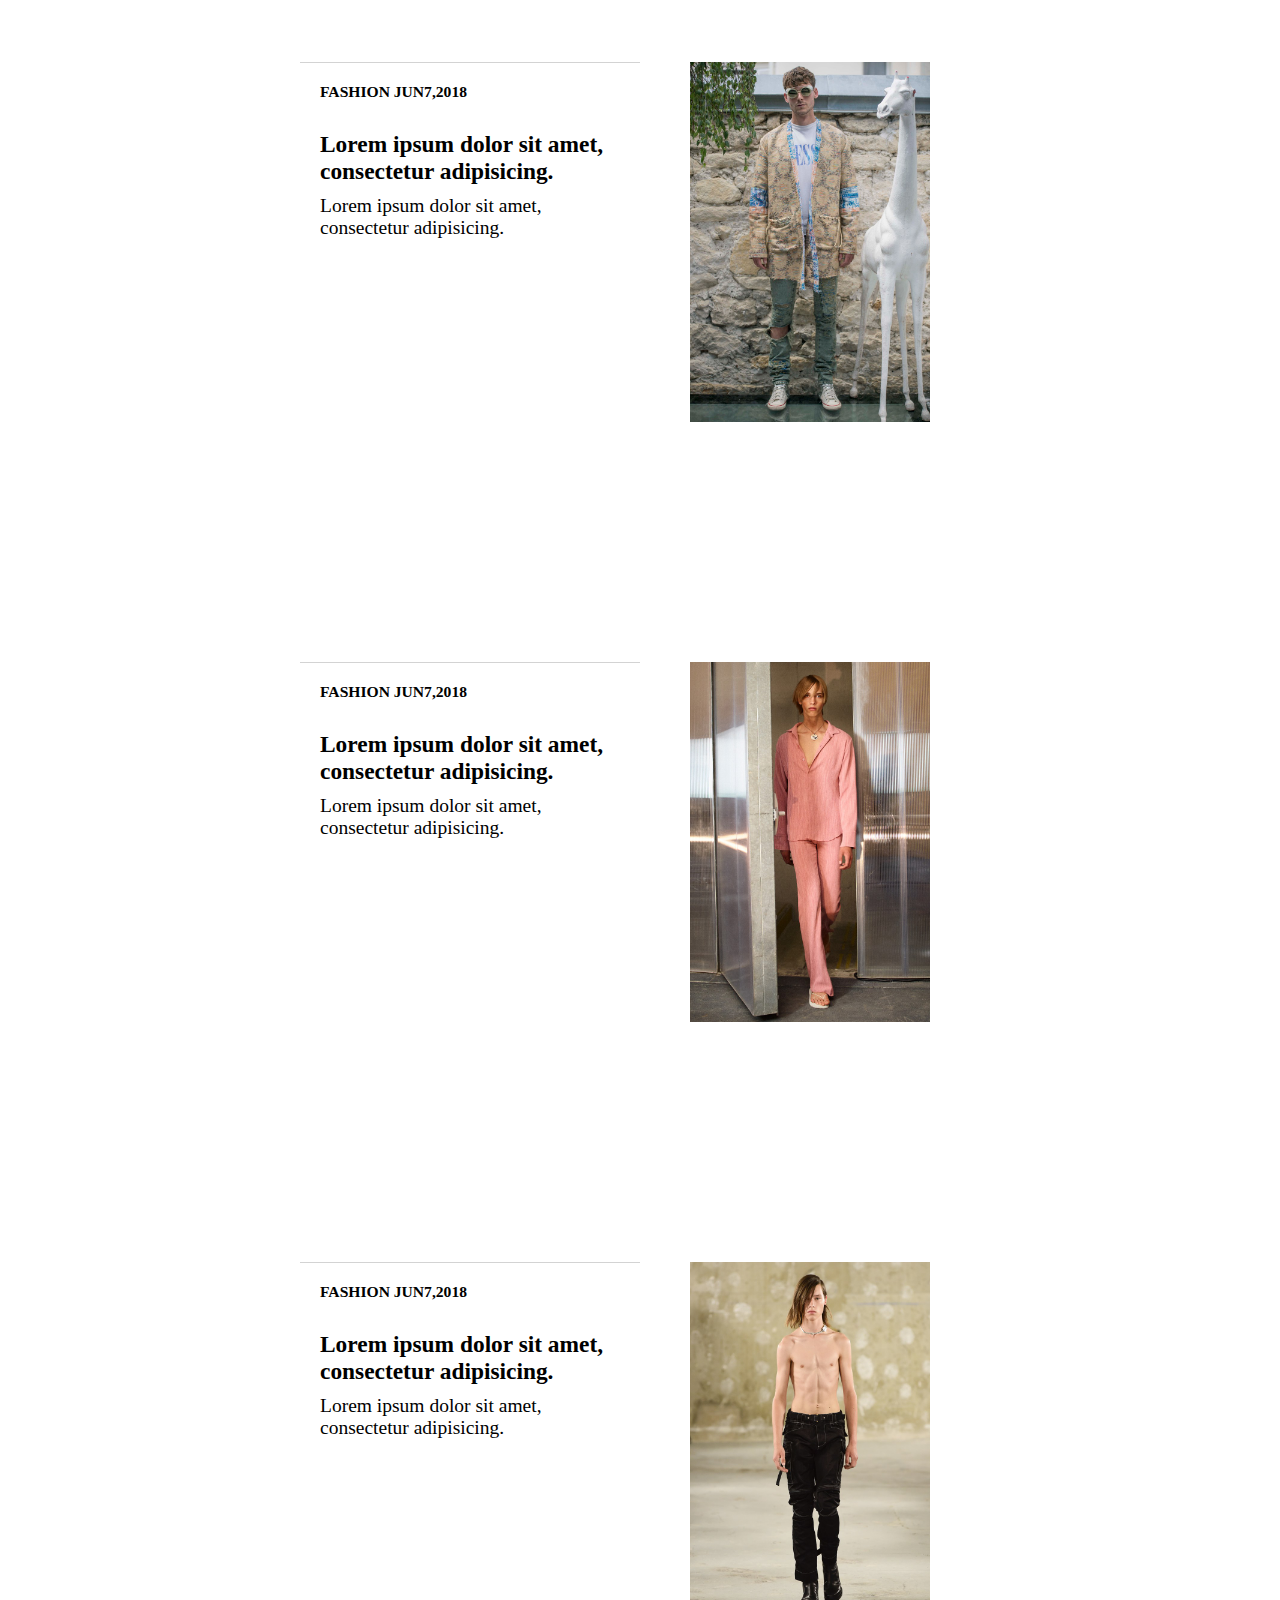
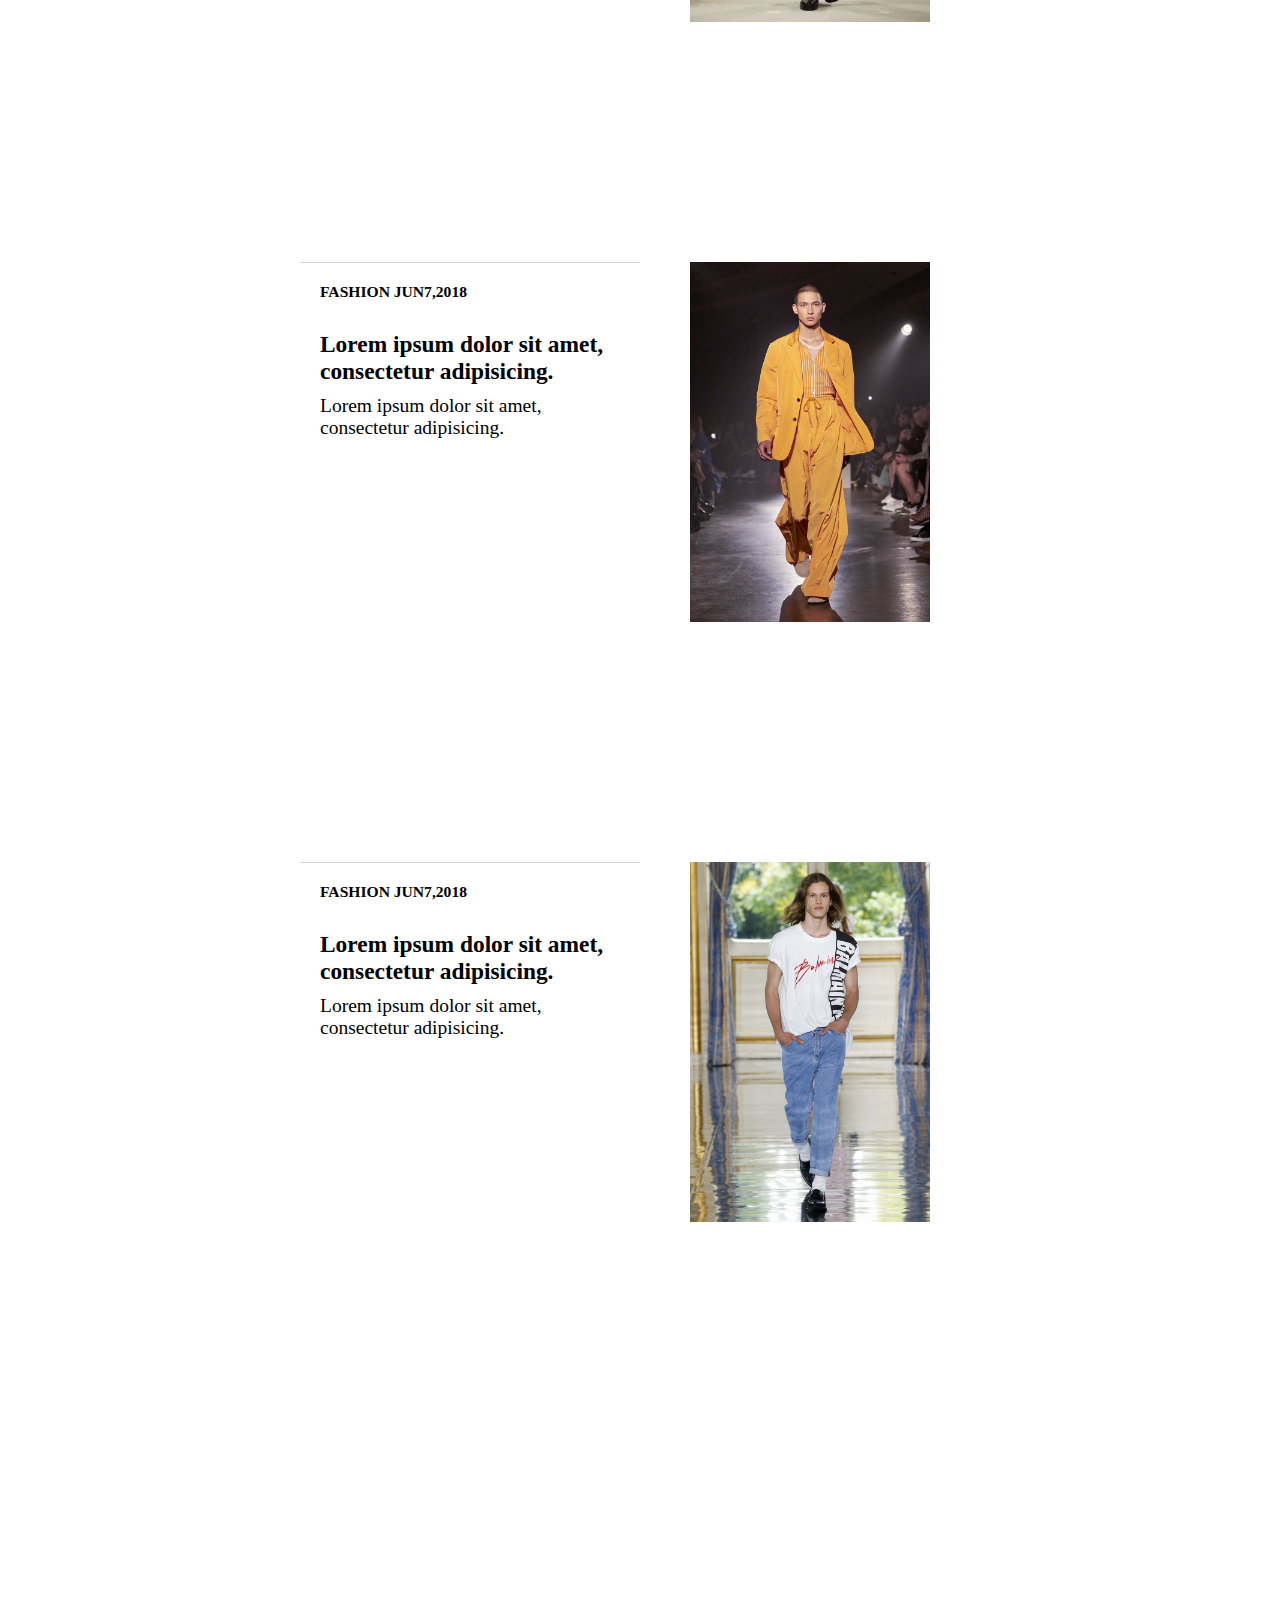
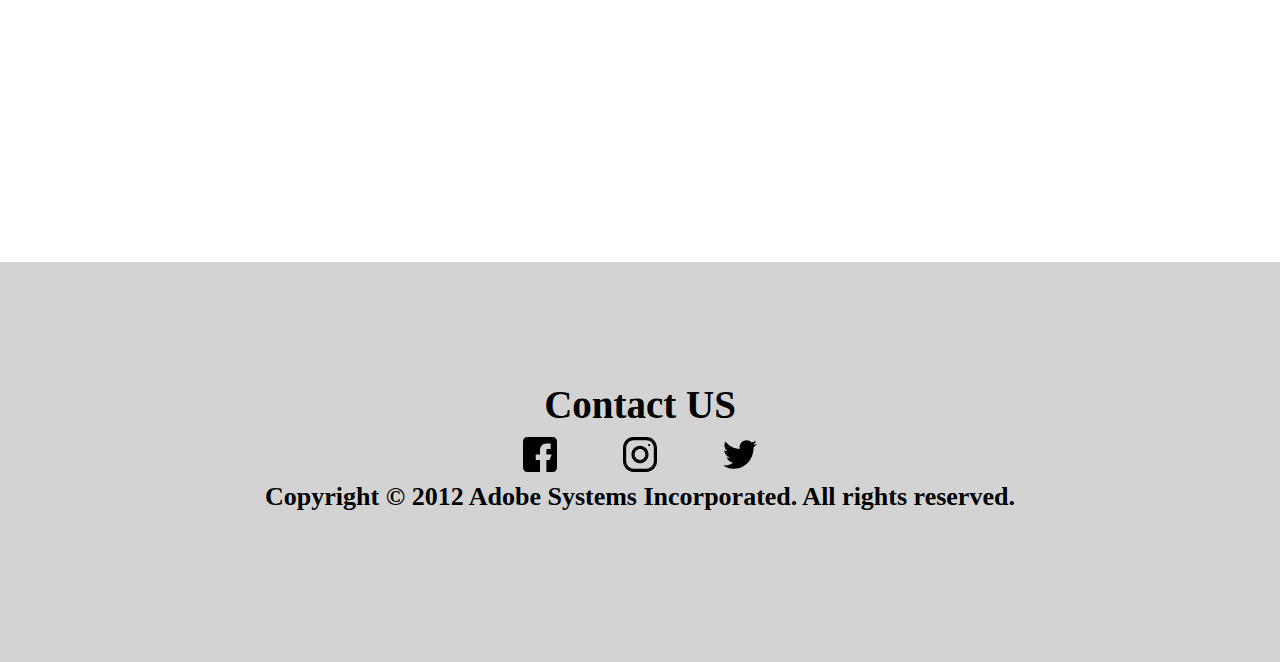
<file: html/trendNew.html>
<!DOCTYPE html>
<html lang="en">
<head>
	<meta charset="UTF-8">
	<link rel="stylesheet" type="text/css" href="../css/trendNew.css">
	<link rel="stylesheet" type="text/css" href="../css/aos.css">
	<meta name="viewport" content="width=device-width, initial-scale=1">
	<title>trendNew</title>
</head>
<body>
	<div class="container">
		<!--..................mySidenav..................-->
		<div id="mySidenav" class="sidenav">
			<a href="javascript:void(0)" class="closebtn" onclick="closeNav()">&times;</a>
			<a href="#">Fashion</a>
			<a href="#">Beauty</a>
			<a href="#">Culture</a>
			<a href="#">Living</a>
			<a href="#">Runway</a>
			<a href="#">Video</a>
			<a href="#">Shop</a>
		</div>
	</div>
	<div class="container">
		<!--..................mySidenav..................-->     		
		<div class="topLine">
			<span style="font-size:30px;width:27%;cursor:pointer;color:grey"  onclick="openNav()">&#9776;<!--  open --></span>
			<ul>
				<li>Fashion</li>
				<li>Beauty</li>
				<li>Culture</li>s
				<li>Living</li>
				<li>Runway</li>
				<li>Video</li>
				<li>Shop</li>
			</ul>
		</div>
	</div>
	<div class="container">
		<!--.................automaticSlideshow.................-->
		<div class="automaticSlideshow">	
			<h2 class="slideShowTitle" data-aos="slide-right">FASHION</h2></div>
			<div class="slideshow-container">
				<div class="mySlides fade">
				  <img src="../image/website/trend/fashionPoster.png" style="width:100%">
				</div>
				<div class="mySlides fade">
				  <img src="../image/website/trend/fashionPoster2.png" style="width:100%">
				</div>
				<div class="mySlides fade">
				  <img src="../image/website/trend/fashionPoster3.jpg" style="width:100%">
				</div>
			</div>
			<br>
			<div style="text-align:center">
			  <span class="dot"></span> 
			  <span class="dot"></span> 
			  <span class="dot"></span> 
			</div>
		</div>
	</div>
	<div class="container">
		<!--...............bigHighLights.................-->
		<div class="bigHighLights" data-aos="fade-up">
			<!--...........highLights.................-->
			<div class="highLights">
				<span class="line"></span>
				<span class="text">HighLights</span>
				<span class="line"></span>
			</div>
			<!--..............highLightsGp.................-->
			<div class="highLightsGp">
				<div class="highLightsImg">
					<img class="highLightsImg" src="../image/website/trend/highLights.jpg">
				</div>
				<div class="highLightsInfo">
					<div class="info">
						<p>Dolce & Gababa's</p>
						<p>Como Chameleons:</p>
						<p>Naomi Campbell</p>
						<p>Halima Aden, and</p>
						<p>Maye Musk Model</p>
						<p>Alta Moda in Italy</p>
					</div>
					<a href="#" class="button"><p>by LUKE LEITCH</p></a>
				</div>
			</div>
		</div>
	<div class="container">
		<!--..............fashionNews................-->
		<div class="fashionNews">
			<span class="line"></span>
			<span class="title">FASHION</span>
			<span class="line"></span>
			<h1>News</h1>
		</div>
	</div>
	<div class="container">
		<!--...............newsGp.................-->
		<div class="newsGp">
			<!--...............newsMain.................-->
			<div class="newsMain">
				<div class="newsTitle">
					<h5 class="Title">
						FASHION
						<span>
							JUN7,2018
						</span>
					</h5>
				</div>
				<div class="newsWords">
					<p class="wordsTitle">Lorem ipsum dolor sit amet, consectetur adipisicing.</p>
					<p class="wordsDetails">
						Lorem ipsum dolor sit amet, consectetur adipisicing.
					</p>
				</div>
			</div>
			<!--..............newsAside.................-->
			<div class="newsAside">
				<img src="../image/website/trend/News1.jpg">
			</div>
			<!--...............newsMain.................-->
			<div class="newsMain">
				<div class="newsTitle">
					<h5 class="Title">
						FASHION
						<span>
							JUN7,2018
						</span>
					</h5>
				</div>
				<div class="newsWords">
					<p class="wordsTitle">Lorem ipsum dolor sit amet, consectetur adipisicing.</p>
					<p class="wordsDetails">
						Lorem ipsum dolor sit amet, consectetur adipisicing.
					</p>
				</div>
			</div>
			<!--..............newsAside.................-->
			<div class="newsAside">
				<img src="../image/website/trend/News2.jpg">
			</div>
			<!--...............newsMain.................-->
			<div class="newsMain">
				<div class="newsTitle">
					<h5 class="Title">
						FASHION
						<span>
							JUN7,2018
						</span>
					</h5>
				</div>
				<div class="newsWords">
					<p class="wordsTitle">Lorem ipsum dolor sit amet, consectetur adipisicing.</p>
					<p class="wordsDetails">
						Lorem ipsum dolor sit amet, consectetur adipisicing.
					</p>
				</div>
			</div>
			<!--..............newsAside.................-->
			<div class="newsAside">
				<img src="../image/website/trend/News3.jpg">
			</div>
			<!--...............newsMain.................-->
			<div class="newsMain">
				<div class="newsTitle">
					<h5 class="Title">
						FASHION
						<span>
							JUN7,2018
						</span>
					</h5>
				</div>
				<div class="newsWords">
					<p class="wordsTitle">Lorem ipsum dolor sit amet, consectetur adipisicing.</p>
					<p class="wordsDetails">
						Lorem ipsum dolor sit amet, consectetur adipisicing.
					</p>
				</div>
			</div>
			<!--..............newsAside.................-->
			<div class="newsAside">
				<img src="../image/website/trend/News4.jpg">
			</div>
			<!--...............newsMain.................-->
			<div class="newsMain">
				<div class="newsTitle">
					<h5 class="Title">
						FASHION
						<span>
							JUN7,2018
						</span>
					</h5>
				</div>
				<div class="newsWords">
					<p class="wordsTitle">Lorem ipsum dolor sit amet, consectetur adipisicing.</p>
					<p class="wordsDetails">
						Lorem ipsum dolor sit amet, consectetur adipisicing.
					</p>
				</div>
			</div>
			<!--..............newsAside.................-->
			<div class="newsAside">
				<img src="../image/website/trend/News5.jpg">
			</div>
			<!--...............newsMain.................-->
			<div class="newsMain">
				<div class="newsTitle">
					<h5 class="Title">
						FASHION
						<span>
							JUN7,2018
						</span>
					</h5>
				</div>
				<div class="newsWords">
					<p class="wordsTitle">Lorem ipsum dolor sit amet, consectetur adipisicing.</p>
					<p class="wordsDetails">
						Lorem ipsum dolor sit amet, consectetur adipisicing.
					</p>
				</div>
			</div>
			<!--..............newsAside.................-->
			<div class="newsAside">
				<img src="../image/website/trend/News6.jpg">
			</div>
			<!--...............newsMain.................-->
			<div class="newsMain">
				<div class="newsTitle">
					<h5 class="Title">
						FASHION
						<span>
							JUN7,2018
						</span>
					</h5>
				</div>
				<div class="newsWords">
					<p class="wordsTitle">Lorem ipsum dolor sit amet, consectetur adipisicing.</p>
					<p class="wordsDetails">
						Lorem ipsum dolor sit amet, consectetur adipisicing.
					</p>
				</div>
			</div>
			<!--..............newsAside.................-->
			<div class="newsAside">
				<img src="../image/website/trend/News7.jpg">
			</div>
		</div>
	</div>







	</div>

		






















		<!--.............footerGp...............-->	 
		 <div class="footerGp">
			<h3>Contact US</h3>
			<div class="footerInfo">
				<div class="contactLogo">
					<img src="../image/website/logo/facebook.svg">
				</div>
				<div class="contactLogo">
					<img src="../image/website/logo/instagram.svg">
				</div>
				<div class="contactLogo">
					<img src="../image/website/logo/twitter.svg">
				</div>
			</div>
			<h4>Copyright © 2012 Adobe Systems Incorporated. All rights reserved.</h4>		
		</div>
	</div>



		 


















<!--................js.....................
<!................sidenav................-->

<script>	
	function openNav(){
	    document.getElementById("mySidenav").style.width = "400px";
	}

	function closeNav(){
	    document.getElementById("mySidenav").style.width = "0";
	}
</script>

<!--................Automatic Slideshow................-->

<script>
var slideIndex = 0;
showSlides();

function showSlides() {
    var i;
    var slides = document.getElementsByClassName("mySlides");
    var dots = document.getElementsByClassName("dot");
    for (i = 0; i < slides.length; i++) {
       slides[i].style.display = "none";  
    }
    slideIndex++;
    if (slideIndex > slides.length) {slideIndex = 1}    
    for (i = 0; i < dots.length; i++) {
        dots[i].className = dots[i].className.replace(" active", "");
    }
    slides[slideIndex-1].style.display = "block";  
    dots[slideIndex-1].className += " active";
    setTimeout(showSlides, 2200); // Change image every 2 seconds
}
</script>

<!--................fade-down................-->

 <script src="../js/aos.js" type="text/javascript"></script>
  <script>
    AOS.init();
  </script> 

</body>
</file>
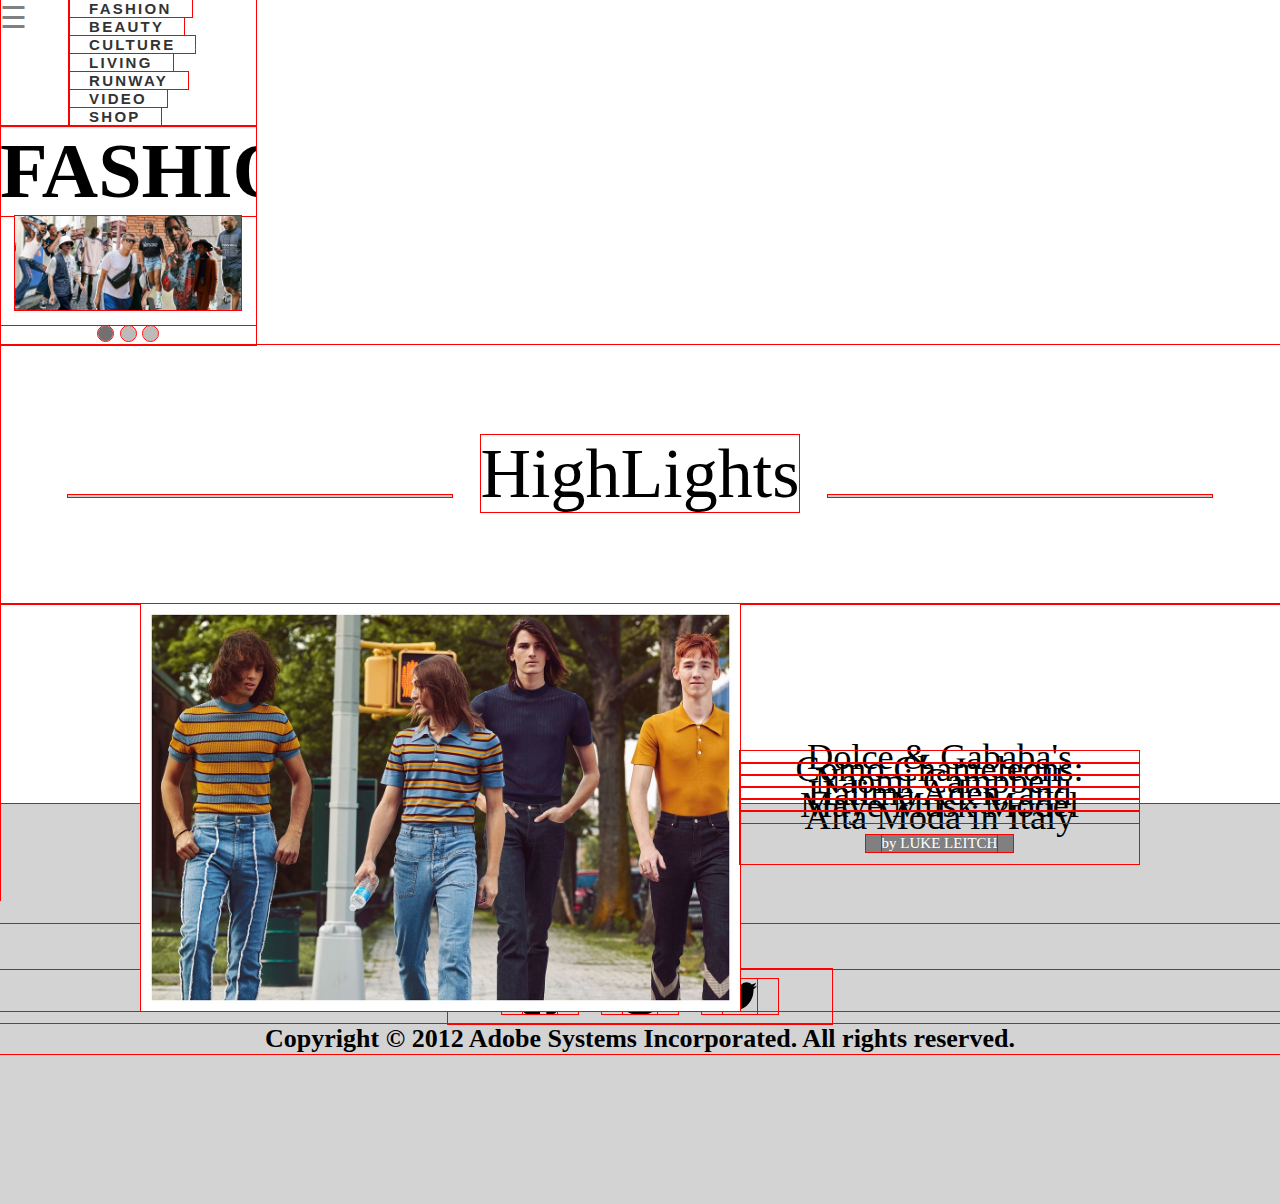
<file: html/trendNew2.html>
<!DOCTYPE html>
<html lang="en">
<head>
	<meta charset="UTF-8">
	<link rel="stylesheet" type="text/css" href="../css/trendNew.css">
	<link rel="stylesheet" type="text/css" href="../css/aos.css">
	<meta name="viewport" content="width=device-width, initial-scale=1">
	<title>trendNew</title>
	<style>
		
* {
   outline: 1px solid red;  
  margin: 0;
  padding: 0;
  box-sizing: border-box;
}

body {
 /* font-family: Verdana, sans-serif;*/
  font-size: small;
  font-family: serif;
}

.mySlides {
  display: none;
}

img {
  vertical-align: middle;
}

h1{
  /* 12px * 200% 約 24px */
  font-size: 200%;
  font-family: serif;
  text-align: center;
}

h3{
  /* 12px * 120% 約 14px  */
  font-size: 120%;
}

h4{
   /* 12px * 120% 約 14px  */
  font-size: 120%; 
}

h5{
  /* 12px * 120% 約 14px  */
  font-size: 120%;
}

h6{
  /* 12 * 1.5 = 18px  */
  font-size: 1.5em;
}

p{
  /* 12 * 1.5 = 18px  */
  font-size: 1.5em;
 /* line-height: 28px;*/
}

a{
    text-decoration: none;
    color: black;
}

img{
    width: 100%;
}

li{
    list-style: none;
}

/* ................wrapper................. */

.wrapper{
    width:  20%;
    max-width: 1020px;
    overflow-x: hidden;
    overflow-y: scroll;
}

/* ................mySidenav................. */

.topLine{
    background-color: white;
    color: white;
    width: 100%;    
    display: flex;
    box-shadow: 0 2px 1px 0 rgba(0, 0, 0,.1);
}

 ul{ 
     display: inline-block;
     margin: auto; 
     width: 73%;
     padding-left: 0;
 } 

 li{
    display: inline-block;
    padding:0 2%;
    font-size: 15px;
    list-style: none;
    color: #333;
    letter-spacing: .15em;
    font-family: FranklinGothic,Helvetica,sans-serif;
    font-weight: 700;
    text-transform: uppercase;
}
 
.sidenav {
    height: 100%;
    width: 0;
    position: fixed;
    z-index: 1;
    top: 0;
    left: 0;
    overflow-x: hidden;
    transition: 0.5s;
    padding-top: 60px;
    text-align:center;
    background-color:  darkgray;
    color: white;
}

.sidenav a {
    padding: 3%;
    border-bottom: 4px solid white;
    text-decoration: none;
    font-size: 32px;
    color: white;
    display: block;
    transition: 0.3s;
    font-family: FranklinGothic,Helvetica,sans-serif;
}

.sidenav a:hover{
    color: #f1f1f1;
}

.sidenav .closebtn {
    position: absolute;
    top: 0;
    right: 25px;
    font-size: 36px;
    margin-left: 50px;
    border:none;
}

@media screen and (max-height: 450px) {
  .sidenav {padding-top: 15px;}
  .sidenav a {font-size: 18px;}
}

/*............automaticSlideshow..................*/

.automaticSlideshow h2{
  font-size: 600%;
  text-align: center;
}
/*............slideshow-container..................*/

.slideshow-container {
  max-width: 88%;
  position: relative;
  margin: auto;
}

/* The dots/bullets/indicators */
.dot {
  height: 15px;
  width: 15px;
  margin: 0 2px;
  background-color: #bbb;
  border-radius: 50%;
  display: inline-block;
  transition: background-color 0.6s ease;
}

.active {
  background-color: #717171;
}

/* Fading animation */
.fade {
  -webkit-animation-name: fade;
  -webkit-animation-duration: 1.5s;
  animation-name: fade;
  animation-duration: 1.5s;
}

@-webkit-keyframes fade {
  from {opacity: .4} 
  to {opacity: 1}
}

@keyframes fade {
  from {opacity: .4} 
  to {opacity: 1}
}

/* On smaller screens, decrease text size */
@media only screen and (max-width: 300px) {
  .text {font-size: 11px}
}

/*................bigHighLights................*/

 .bigHighLights{
     width: 100%; 
     position: relative; 
 }

/*................highLights................*/
 
.highLights{
  width: 100%;
  text-align: center;
  padding: 7% 0;
 }

.line{
  display: inline-block;
  width: 30%;
  margin: 0 2%;
  border-top: 2px solid #ccc;
 } 

.text{
  width: 30%;
   font-size: 70px;
 }
 
 /*...............highLightsGp................*/

.highLightsGp{
  width: 100%;
  display: flex;
  flex-direction: row;
  padding: 0 11%;
  position: absolute;
}

.highLightsImg{
  width: 60%;
}

.highLightsImg img{
  width: 100%;
}

.highLightsInfo{
  width: 40%;
  align-self: center;
  text-align: center;
}

.info p{
  font-size: 2.8em;
  line-height: 12px;
}

.button{
    background-color: grey;
    color: white;
    padding: 0 4%;
    text-align: center;
    display: inline-block;
    margin: 3% 0;
    cursor: pointer;
}

/*.......................footerGp..................*/ 

.footerGp{
    background-color: lightgrey;
    width: 100%;
    margin-top: 200px;
    padding-top: 120px;
    height: 400px;
    text-align: center;
} 

.footerGp h3{
    width: 100%;
    font-size: 300%;
} 

.footerInfo{
    width: 30%;
    margin: auto;
}

.contactLogo{
    display: inline-block;
    margin: 10px;
    width: 20%;
}

.contactLogo img{
    width: 45%;
}

.footerGp h4{
    font-size: 200%
}

































	</style>
</head>
<body>
	<div class="wrapper">
		<!--..................mySidenav..................-->
			<div id="mySidenav" class="sidenav">
				<a href="javascript:void(0)" class="closebtn" onclick="closeNav()">&times;</a>
				<a href="#">Fashion</a>
				<a href="#">Beauty</a>
				<a href="#">Culture</a>
				<a href="#">Living</a>
				<a href="#">Runway</a>
				<a href="#">Video</a>
				<a href="#">Shop</a>
			</div>
			<!--..................mySidenav..................-->     		
			<div class="topLine">
				<span style="font-size:30px;width:27%;cursor:pointer;color:grey"  onclick="openNav()">&#9776;<!--  open --></span>
				<ul>
					<li>Fashion</li>
					<li>Beauty</li>
					<li>Culture</li>s
					<li>Living</li>
					<li>Runway</li>
					<li>Video</li>
					<li>Shop</li>
				</ul>
			</div>
			<!--.................automaticSlideshow.................-->
			<div class="automaticSlideshow">	
				<h2 class="slideShowTitle" data-aos="slide-right">FASHION</h2></div>
				<div class="slideshow-container">
					<div class="mySlides fade">
					  <img src="../image/website/trend/fashionPoster.png" style="width:100%">
					</div>
					<div class="mySlides fade">
					  <img src="../image/website/trend/fashionPoster2.png" style="width:100%">
					</div>
					<div class="mySlides fade">
					  <img src="../image/website/trend/fashionPoster3.jpg" style="width:100%">
					</div>
				</div>
				<br>
				<div style="text-align:center">
				  <span class="dot"></span> 
				  <span class="dot"></span> 
				  <span class="dot"></span> 
				</div>
			</div>
			<!--...............bigHighLights.................-->
			<div class="bigHighLights" data-aos="fade-up">
				<!--...........highLights.................-->
				<div class="highLights">
					<span class="line"></span>
					<span class="text">HighLights</span>
					<span class="line"></span>
				</div>
				<!--..............highLightsGp.................-->
				<div class="highLightsGp">
					<div class="highLightsImg">
						<img class="highLightsImg" src="../image/website/trend/highLights.jpg">
					</div>
					<div class="highLightsInfo">
						<div class="info">
							<p>Dolce & Gababa's</p>
							<p>Como Chameleons:</p>
							<p>Naomi Campbell</p>
							<p>Halima Aden, and</p>
							<p>Maye Musk Model</p>
							<p>Alta Moda in Italy</p>
						</div>
						<a href="#" class="button"><p>by LUKE LEITCH</p></a>
					</div>
				</div>
			</div>
			<!--.............footerGp...............-->	 
			 <div class="footerGp">
				<h3>Contact US</h3>
				<div class="footerInfo">
					<div class="contactLogo">
						<img src="../image/website/logo/facebook.svg">
					</div>
					<div class="contactLogo">
						<img src="../image/website/logo/instagram.svg">
					</div>
					<div class="contactLogo">
						<img src="../image/website/logo/twitter.svg">
					</div>
				</div>
				<h4>Copyright © 2012 Adobe Systems Incorporated. All rights reserved.</h4>		
			</div>
		</div>
























<!--................js.....................
<!--................sidenav................-->

<script>	
	function openNav(){
	    document.getElementById("mySidenav").style.width = "22%";
	}

	function closeNav(){
	    document.getElementById("mySidenav").style.width = "0";
	}
</script>

<!--................Automatic Slideshow................-->

<script>
var slideIndex = 0;
showSlides();

function showSlides() {
    var i;
    var slides = document.getElementsByClassName("mySlides");
    var dots = document.getElementsByClassName("dot");
    for (i = 0; i < slides.length; i++) {
       slides[i].style.display = "none";  
    }
    slideIndex++;
    if (slideIndex > slides.length) {slideIndex = 1}    
    for (i = 0; i < dots.length; i++) {
        dots[i].className = dots[i].className.replace(" active", "");
    }
    slides[slideIndex-1].style.display = "block";  
    dots[slideIndex-1].className += " active";
    setTimeout(showSlides, 2200); // Change image every 2 seconds
}
</script>

<!--................fade-down................-->

 <script src="../js/aos.js" type="text/javascript"></script>
  <script>
    AOS.init();
  </script> 
</body>
</html>
</file>
<file: css/smoothDivScroll.css>
﻿
/* You can alter this CSS in order to give Smooth Div Scroll your own look'n'feel */

#makeMeScrollable
{
	/* width: 900px; */
	height: 300px;
	position: relative;
	margin: 0 auto;
	padding-left: 200px;
	padding-right: 200px;
	margin-top: 50px;
	margin-bottom: 400px;
}

.scrollableArea{
	margin: 0 auto;
	/* width: 2848px !important; */
	width: 3150px !important;		
}
		
/* Invisible left hotspot */
div.scrollingHotSpotLeft
{
	/* The hotspots have a minimum width of 100 pixels and if there is room the will grow
    and occupy 15% of the scrollable area (30% combined). Adjust it to your own taste. */
	min-width: 75px;
	width: 10%;
	height: 100%;
	/* There is a big background image and it's used to solve some problems I experienced
    in Internet Explorer 6. */
	/* background-image: url(../productImages/big_transparent.gif); */
	background-image: url('../productImages/big_transparent.gif');
	background-repeat: repeat;
	background-position: center center;
	position: absolute;
	z-index: 200;
	left: 0;
	/*  The first url is for Firefox and other browsers, the second is for Internet Explorer */
	/* cursor: url(../productImages/cursors/cursor_arrow_left.png), url(../productImages/cursors/cursor_arrow_left.cur),w-resize; */
	cursor: url('../productImages/cursors/cursor_arrow_left.png'), url('../productImages/cursors/cursor_arrow_left.cur'),w-resize;
}

/* Visible left hotspot */
div.scrollingHotSpotLeftVisible
{
	/* background-image: url(../productImages/arrow_left.gif);	 */	
	background-image: url('../productImages/arrow_left.gif');	
	background-color: #fff;
	background-repeat: no-repeat;
	opacity: 0.35; /* Standard CSS3 opacity setting */
	-moz-opacity: 0.35; /* Opacity for really old versions of Mozilla Firefox (0.9 or older) */
	filter: alpha(opacity = 35); /* Opacity for Internet Explorer. */
	zoom: 1; /* Trigger "hasLayout" in Internet Explorer 6 or older versions */
}

/* Invisible right hotspot */
div.scrollingHotSpotRight
{
	min-width: 75px;
	width: 10%;
	height: 100%;
	/* background-image: url(../productImages/big_transparent.gif); */
	background-image: url('../productImages/big_transparent.gif');
	background-repeat: repeat;
	background-position: center center;
	position: absolute;
	z-index: 200;
	right: 0;
	/* cursor: url(../productImages/cursors/cursor_arrow_right.png), url(../images/cursors/cursor_arrow_right.cur),e-resize; */
	cursor: url('../productImages/cursors/cursor_arrow_right.png'), url('../productImages/cursors/cursor_arrow_right.cur'),e-resize;
}


/* Visible right hotspot */
div.scrollingHotSpotRightVisible
{
	/* background-image: url(../productImages/arrow_right.gif); */
	background-image: url('../productImages/arrow_right.gif');
	background-color: #fff;
	background-repeat: no-repeat;
	opacity: 0.35;
	filter: alpha(opacity = 35);
	-moz-opacity: 0.35;
	zoom: 1;
}

/* The scroll wrapper is always the same width and height as the containing element (div).
   Overflow is hidden because you don't want to show all of the scrollable area.
*/
div.scrollWrapper
{
	position: relative;
	overflow: hidden;
	width: 100%;
	height: 500px;
}

div.scrollableArea
{
	/* position: relative;
	width: auto;
	height: 100%; */
}

#makeMeScrollable div.scrollableArea img
		{
			position: relative;
			float: left;
			margin: 0;
			padding: 0;
			width: 14%;
			margin: 0 10px;

-webkit-user-select: none;
			-khtml-user-select: none;
			-moz-user-select: none;
			-o-user-select: none;
			user-select: none;
		}


/* @media screen and (min-width: 1500px) and 
	(max-width: 1920px) */
	@media screen and (min-width: 1500px) and 
/* 	(max-width: 1920px){

	#makeMeScrollable{
		width: 800px;
		height: 300px;
	}

	#makeMeScrollable div.scrollableArea img{
		margin: 0 5px;
		width: 17%;
	}
}
 */
/* @media screen and (min-width: 1199px) and 
	(max-width: 15000px) */
/* 	@media screen and (min-width: 1199px) and 
	(max-width: 1500px){

	#makeMeScrollable{
		width: 800px;
		height: 300px;
	}

	#makeMeScrollable div.scrollableArea img{
		margin: 0 5px;
		width: 17%;
	}
}
 */

/* @media screen and (min-width: 1023px) and 
	(max-width: 1200px) */
	/* @media screen and (min-width: 1023px) and 
	(max-width: 1200px){

	#makeMeScrollable{
		width: 700px;
		height: 300px;
	}

	#makeMeScrollable div.scrollableArea img{
		margin: 0 5px;
		width:  17%;
	}
} */

/* @media screen and (min-width: 991px) and 
	(max-width: 1024px) */
/* 	@media screen and (min-width: 991px) and 
	(max-width: 1023px){

	#makeMeScrollable{
		width: 500px;
		height: 200px;
	}

	#makeMeScrollable div.scrollableArea img{
		margin: 0 5px;
		width: 10%;
	}
} */

/* @media screen and (min-width: 767px) and 
	(max-width: 993px) */
/* 	@media screen and (min-width: 767px) and 
	(max-width: 993px){

	#makeMeScrollable{
		width: 500px;
		height: 300px;
	}

	#makeMeScrollable div.scrollableArea img{
		margin: 0 5px;
		width: 19%;
	}
}
 */
/* @media screen and (min-width: 575px) and 
	(max-width: 769px) */
	/* @media screen and (min-width: 575px) and 
	(max-width: 769px){

	#makeMeScrollable{
		width: 500px;
		height: 200px;
	}

	#makeMeScrollable div.scrollableArea img{
		margin: 0 5px;
		width: 16%;
	}
} */

/* @media screen and (min-width: 413px) and 
	(max-width: 576px) */
	/* @media screen and (min-width: 413px) and 
	(max-width: 576px){

	#makeMeScrollable{
		width: 500px;
		height: 400px;
	}

	#makeMeScrollable div.scrollableArea img{
		margin: 0 5px;
		width: 16%;
	}
} */

/* @media screen and (min-width: 374px) and 
	(max-width: 413px) */
/* 	@media screen and (min-width: 374px) and 
	(max-width: 413px){

	#makeMeScrollable{
		width: 170px;
		height: 230px;
	}

	#makeMeScrollable div.scrollableArea img{
		margin: 0 5px;
		width: 16%;
	}
}
 */
/* @media screen and (min-width: 320px) and 
	(max-width: 374px) */
	/* @media screen and (min-width: 320px) and 
	(max-width: 374px){

	#makeMeScrollable{
		width: 500px;
		height: 400px;
	}

	#makeMeScrollable div.scrollableArea img{
		margin: 0 5px;
		width: 16%;
	}
}

 */
</file>
<file: html/plugins/colorbox/colorbox.css>
/*
    Colorbox Core Style:
    The following CSS is consistent between example themes and should not be altered.
*/
#colorbox, #cboxOverlay, #cboxWrapper{position:absolute; top:0; left:0; z-index:9999; overflow:hidden; -webkit-transform: translate3d(0,0,0);}
#cboxWrapper {max-width:none;}
#cboxOverlay{position:fixed; width:100%; height:100%;}
#cboxMiddleLeft, #cboxBottomLeft{clear:left;}
#cboxContent{position:relative;}
#cboxLoadedContent{overflow:auto; -webkit-overflow-scrolling: touch;}
#cboxTitle{margin:0;}
#cboxLoadingOverlay, #cboxLoadingGraphic{position:absolute; top:0; left:0; width:100%; height:100%;}
#cboxPrevious, #cboxNext, #cboxClose, #cboxSlideshow{cursor:pointer;}
.cboxPhoto{float:left; margin:auto; border:0; display:block; max-width:none; -ms-interpolation-mode:bicubic;}
.cboxIframe{width:100%; height:100%; display:block; border:0; padding:0; margin:0;}
#colorbox, #cboxContent, #cboxLoadedContent{box-sizing:content-box; -moz-box-sizing:content-box; -webkit-box-sizing:content-box;}

/* 
    User Style:
    Change the following styles to modify the appearance of Colorbox.  They are
    ordered & tabbed in a way that represents the nesting of the generated HTML.
*/
#cboxOverlay
{
    /*background:url(images/overlay.png) repeat 0 0;*/
    background: rgba(0,0,0,0.95);
    opacity: 0.9; filter: alpha(opacity = 90);
}
#colorbox{outline:0;}
    #cboxTopLeft{width:21px; height:21px; background:url(images/controls.png) no-repeat -101px 0;}
    #cboxTopRight{width:21px; height:21px; background:url(images/controls.png) no-repeat -130px 0;}
    #cboxBottomLeft{width:21px; height:21px; background:url(images/controls.png) no-repeat -101px -29px;}
    #cboxBottomRight{width:21px; height:21px; background:url(images/controls.png) no-repeat -130px -29px;}
    #cboxMiddleLeft{width:21px; background:url(images/controls.png) left top repeat-y;}
    #cboxMiddleRight{width:21px; background:url(images/controls.png) right top repeat-y;}
    #cboxTopCenter{height:21px; background:url(images/border.png) 0 0 repeat-x;}
    #cboxBottomCenter{height:21px; background:url(images/border.png) 0 -29px repeat-x;}
    #cboxContent{background:#fff; overflow:hidden;}
        .cboxIframe{background:#fff;}
        #cboxError{padding:50px; border:1px solid #ccc;}
        #cboxLoadedContent{margin-bottom:28px;}
        #cboxTitle{position:absolute; bottom:4px; left:0; text-align:center; width:100%; color:#949494;}
        #cboxCurrent{position:absolute; bottom:4px; left:58px; color:#949494;}
        #cboxLoadingOverlay{background:url(images/loading_background.png) no-repeat center center;}
        #cboxLoadingGraphic{background:url(images/loading.gif) no-repeat center center;}

        /* these elements are buttons, and may need to have additional styles reset to avoid unwanted base styles */
        #cboxPrevious, #cboxNext, #cboxSlideshow, #cboxClose {border:0; padding:0; margin:0; overflow:visible; width:auto; background:none; }
        
        /* avoid outlines on :active (mouseclick), but preserve outlines on :focus (tabbed navigating) */
        #cboxPrevious:active, #cboxNext:active, #cboxSlideshow:active, #cboxClose:active {outline:0;}

        #cboxSlideshow{position:absolute; bottom:4px; right:30px; color:#0092ef;}
        #cboxPrevious{position:absolute; bottom:0; left:0; background:url(images/controls.png) no-repeat -75px 0; width:25px; height:25px; text-indent:-9999px;}
        #cboxPrevious:hover{background-position:-75px -25px;}
        #cboxNext{position:absolute; bottom:0; left:27px; background:url(images/controls.png) no-repeat -50px 0; width:25px; height:25px; text-indent:-9999px;}
        #cboxNext:hover{background-position:-50px -25px;}
        #cboxClose{position:absolute; bottom:0; right:0; background:url(images/controls.png) no-repeat -25px 0; width:25px; height:25px; text-indent:-9999px;}
        #cboxClose:hover{background-position:-25px -25px;}

/*
  The following fixes a problem where IE7 and IE8 replace a PNG's alpha transparency with a black fill
  when an alpha filter (opacity change) is set on the element or ancestor element.  This style is not applied to or needed in IE9.
  See: http://jacklmoore.com/notes/ie-transparency-problems/
*/
.cboxIE #cboxTopLeft,
.cboxIE #cboxTopCenter,
.cboxIE #cboxTopRight,
.cboxIE #cboxBottomLeft,
.cboxIE #cboxBottomCenter,
.cboxIE #cboxBottomRight,
.cboxIE #cboxMiddleLeft,
.cboxIE #cboxMiddleRight {
    filter: progid:DXImageTransform.Microsoft.gradient(startColorstr=#00FFFFFF,endColorstr=#00FFFFFF);
}
</file>
<file: css/fashionProduct.css>
*{
	margin: 0;
	padding: 0;
	/* outline: 1px solid red; */
}

body{
	/* font-family:cbutlerregular,serif; */
	font-family: 'Open Sans', sans-serif;
}

img{
	width: 100%;
}

h1{
  /* 12px * 200% 約 24px */
  font-size: 200%;
  font-weight: 500;
  line-height: 110px;
  font-family:cbutlerregular,serif;
}

a{
	text-decoration: none;
	cursor: pointer;
	color: black;
	/* letter-spacing: 1px; */
	/* font-weight: bold; */
}

.wrapper{
	width: 100%;
	max-width: 1920px;
	overflow-x: hidden;
	overflow-y: scroll;
}

/*********************************
3. Header
*********************************/

.header
{
	position: fixed;
	top: 0;
	left: 0;
	width: 100%;
	height: 80px;
	background: #FFFFFF;
	z-index: 100;
	padding-left: 60px;
	padding-right: 64px;
	-webkit-transition: all 200ms ease;
	-moz-transition: all 200ms ease;
	-ms-transition: all 200ms ease;
	-o-transition: all 200ms ease;
	transition: all 200ms ease;
}
.header.scrolled
{
	height: 80px;
}
.header_inner
{
	width: 100%;
	height: 100%;
}

/*********************************
3.1 Header - Logo
*********************************/

.logo a
{
	font-family: 'Lucida', serif;
	font-size: 30px;
	color: #2f2f2f;
}

/*********************************
3.2 Header - Main Navigation
*********************************/

.main_nav
{
	padding-left: 252px;
	-webkit-transform: translateY(4px);
	-moz-transform: translateY(4px);
	-ms-transform: translateY(4px);
	-o-transform: translateY(4px);
	transform: translateY(4px);
}
.main_nav ul li
{
	display: inline-block;
	margin-right: 50px;
}
.main_nav ul li:last-child
{
	margin-right: 0;
}
.main_nav ul li a
{
	font-size: 12px;
	text-transform: uppercase;
	color: #2f2f2f;
	font-weight: 600;
	letter-spacing: 0.2em;
	-webkit-transition: all 200ms ease;
	-moz-transition: all 200ms ease;
	-ms-transition: all 200ms ease;
	-o-transition: all 200ms ease;
	transition: all 200ms ease;
}
.main_nav ul li a:hover
{
	color: #937c6f;
}

/*********************************
3.3 Header - Search
*********************************/

.search
{
	display: inline-block;
	width: 400px;
	-webkit-transform: translateY(2px);
	-moz-transform: translateY(2px);
	-ms-transform: translateY(2px);
	-o-transform: translateY(2px);
	transform: translateY(2px);
}
.search_input
{
	width: 100%;
	height: 43px;
	background: #f9f5f5;
	border: none;
	outline: none;
	padding-left: 20px;
}
.search_button
{
	position: absolute;
	top: 45%;
	-webkit-transform: translateY(-50%);
	-moz-transform: translateY(-50%);
	-ms-transform: translateY(-50%);
	-o-transform: translateY(-50%);
	transform: translateY(-50%);
	right: 10px;
	width: 19px;
	height: 19px;
	background: transparent;
	border: none;
	outline: none;
}
.search_button:focus
{
	outline: none !important;
}
.search_button img
{
	max-width: 100%;
}

/*********************************
3.4 Header - Shopping
*********************************/

.shopping
{
	display: inline-block;
	margin-left: 111px;
	padding-right: 161px;
	-webkit-transform: translateY(-2px);
	-moz-transform: translateY(-2px);
	-ms-transform: translateY(-2px);
	-o-transform: translateY(-2px);
	transform: translateY(-2px);
}
.shopping a
{
	display: inline-block;
	margin-right: 10px;
}
.shopping a:last-child
{
	margin-right: 0;
}
.cart_num_container,
.star_num_container
{
	position: absolute;
	top: 13px;
	left: -5px;
	width: 15px;
	height: 15px;
	background: #937c6f;
	border-radius: 50%;
}
.cart_num_inner,
.star_num_inner
{
	width: 100%;
	height: 100%;
}
.cart_num,
.star_num
{
	position: absolute;
	top: 50%;
	left: 50%;
	-webkit-transform: translate(-50%, -50%);
	-moz-transform: translate(-50%, -50%);
	-ms-transform: translate(-50%, -50%);
	-o-transform: translate(-50%, -50%);
	transform: translate(-50%, -50%);
	font-size: 9px;
	font-weight: 600;
	color: #FFFFFF;
}
.star img
{
	width: 20px;
	height: 20px;
}
.avatar img
{
	width: 20px;
	height: 20px;
}

/*********************************
3.5 Header - Burger
*********************************/

.burger_container
{
	position: absolute;
	top: calc(50% + 4px);
	-webkit-transform: translateY(-50%);
	-moz-transform: translateY(-50%);
	-ms-transform: translateY(-50%);
	-o-transform: translateY(-50%);
	transform: translateY(-50%);
	right: 66px;
	width: 22px;
	height: 16px;
	cursor: pointer;
}
.burger_container div
{
	width: 100%;
	height: 2px;
	background: #232323;
	-webkit-transition: all 200ms ease;
	-moz-transition: all 200ms ease;
	-ms-transition: all 200ms ease;
	-o-transition: all 200ms ease;
	transition: all 200ms ease;
	pointer-events: none;
}
.burger_container:hover div
{
	background: #937c6f;
}

/*********************************
5. Menu
*********************************/

.menu
{
	position: fixed;
	top: 0;
	right: -400px;
	width: 400px;
	height: 100vh;
	background: #FFFFFF;
	z-index: 101;
	padding-right: 60px;
	padding-top: 87px;
	padding-left: 50px;
	transition: 0.3s
}
.menu.active
{
	right: 0;
}
.menu_close_container
{
	position: absolute;
	top: 30px;
	right: 60px;
	width: 18px;
	height: 18px;
	transform-origin: center center;
	-webkit-transform: rotate(45deg);
	-moz-transform: rotate(45deg);
	-ms-transform: rotate(45deg);
	-o-transform: rotate(45deg);
	transform: rotate(45deg);
	cursor: pointer;
}
.menu_close
{
	width: 100%;
	height: 100%;
	transform-style: preserve-3D;
}
.menu_close div
{
	width: 100%;
	height: 2px;
	background: #232323;
	top: 8px;
	-webkit-transition: all 200ms ease;
	-moz-transition: all 200ms ease;
	-ms-transition: all 200ms ease;
	-o-transition: all 200ms ease;
	transition: all 200ms ease;
}
.menu_close div:last-of-type
{
	-webkit-transform: rotate(90deg) translateX(-2px);
	-moz-transform: rotate(90deg) translateX(-2px);
	-ms-transform: rotate(90deg) translateX(-2px);
	-o-transform: rotate(90deg) translateX(-2px);
	transform: rotate(90deg) translateX(-2px);
	transform-origin: center;
}
.menu_close:hover div
{
	background: #937c6f;
}
.menu .logo
{
	margin-bottom: 60px;
}
.menu_nav ul li
{
	margin-bottom: 11px;
}
.menu_nav ul li a
{
	font-size: 12px;
	text-transform: uppercase;
	color: #2f2f2f;
	font-weight: 600;
	letter-spacing: 0.2em;
	-webkit-transition: all 200ms ease;
	-moz-transition: all 200ms ease;
	-ms-transition: all 200ms ease;
	-o-transition: all 200ms ease;
	transition: all 200ms ease;
}
.menu_nav ul li a:hover
{
	color: #937c6f;
}
.menu .search
{
	width: 100%;
	margin-bottom: 67px;
}


/*********************************
12. Footer
*********************************/

.footer
{
	margin-top: 90px;
}
.footer_logo a
{
	font-family: 'Lucida', serif;
	font-size: 60px;
	color: #232323;
}
.footer_nav
{
	margin-top: 14px;
}
.footer_nav ul li
{
	display: inline-block;
	margin-right: 53px;
}
.footer_nav ul li:last-child
{
	margin-right: 0;
}
.footer_nav ul li a
{
	font-size: 12px;
	text-transform: uppercase;
	color: #232323;
	font-weight: 600;
	letter-spacing: 0.2em;
	-webkit-transition: all 200ms ease;
	-moz-transition: all 200ms ease;
	-ms-transition: all 200ms ease;
	-o-transition: all 200ms ease;
	transition: all 200ms ease;
}
.footer_nav ul li a:hover
{
	color: #937c6f;
}
.footer_social
{
	margin-top: 51px;
}
.footer_social ul li
{
	display: inline-block;
	margin-right: 36px;
}
.footer_social ul li:last-child
{
	margin-right: 0;
}
.footer_social ul li a i
{
	font-size: 24px;
	color: #937c6f;
	-webkit-transition: all 200ms ease;
	-moz-transition: all 200ms ease;
	-ms-transition: all 200ms ease;
	-o-transition: all 200ms ease;
	transition: all 200ms ease;
}
.footer_social ul li a i:hover
{
	color: #e0e3e4;
}
.copyright
{
	margin-top: 56px;
	padding-bottom: 13px;
	font-family: 'Lucida', serif;
	font-size: 12px;
	color: #232323;
}

/* ..............collectionTitle............*/

.collectionTitle{
	width: 100%;
	top: 0;
	text-align: center;
	font-size: 27px;
	background-image: url('../image/website/product/productTitle.jpeg');
	background-size: 100%;
	background-position: 50% 50%;
	color: white;
	height: 1200px;
	padding: 60px 0;
	z-index: 1;
}

.collectionTitle h1{
	font-size: 360%;
	padding-top: 120px;
}

.CollectionLine{
	width: 30%;
	color: white;
	display: block;
	border-bottom: 1px solid white;
	margin: 0 auto;
	margin-top: 24px;
}

.productBoxGp{
	width: 100%;
	z-index: 2;
}

.productBoxSpecial{
	width: 4000px;
	display: flex;
	justify-content: center;
	margin: 30px 0;
}

.specialOne{
	width: 20%;
	margin: 0 10px;
	text-align: center;
}

/* ..........productIntro....... */

.productIntro{
	width: 100%;
	text-align: center;
	margin: 160px 0;
}

.productIntro h2{
	font-size: 80px;
}

.productIntro p{
	font-size: 30px;
}

.productBox1{
	width: 100%;
	display: flex;
	justify-content: center;
	margin: 50px 0;
}

.productBox{
	width: 20%;
	margin: 10px;
	text-align: center;
}

.productBox img{
	padding-bottom: 30px;
}

.infoBtn a{
	font-size: 29px;
	line-height: 35px;
	text-decoration: none !important;
}

.item{
	color: black;
}

.type{
	color: grey;
	font-size: 25px;
}

/*.........loadMore........*/

.loadMore{
	width: 100%;
	text-align: center;
	margin: 240px 0;
}

.loadMoreLine{
	display:block;
	width: 25%;
	border-top: 2px solid lightgrey;
	margin:  0 auto;
	padding: 7px 0;
	opacity: 0.5;
}

.loadMoreLine2{
	display:block;
	width: 25%;
	border-bottom: 2px solid lightgrey;
	margin:  0 auto;
	padding: 7px 0;
	opacity: 0.5;
}

.loadMoreText{
	font-size: 20px;
	font-weight: 200;
	padding: 10px 0;
}

/* @media screen and (min-width: 1200px) and 
	(max-width: 1500px) */

	@media screen and (min-width: 1500px) and 
	(max-width: 1920px){

	.collectionTitle{
		background-size: cover;
	}
	.collectionTitle h1{
		font-size: 400%;
	}

	.productBoxSpecial{
		width: 2900px;
		display: flex;
		justify-content: center;
		margin: 30px 0;
	}

	.marquee2{
		height: 500px;
		width: 900px;
	}
}

/* @media screen and (min-width: 1200px) and 
	(max-width: 1500px) */
	@media screen and (min-width: 1200px) and 
	(max-width: 1500px){

	.collectionTitle{
		background-size: cover;
	}
	
	.collectionTitle h1{
		font-size: 300%;
	}

	.CollectionLine{
		width: 50%;
		color: white;
		display: block;
		border-top: 1px solid white;
		margin: 0 auto;
		margin-top: 14px;
	}

	#makeMeScrollable{
		height: 190px;
	}
	
	.productIntro{
		margin-top: -30px;
		margin-bottom: 70px;
	}

	.productIntro p{
		font-size: 20px;
	}

	.productBoxGp{
		width: 100%;
		top: -170px;
	}

	.infoBtn a{
		font-size: 22px;
		line-height: 30px;
	}

	.type{
		color: grey;
		font-size: 20px;
	}

	/*.........loadMore........*/

	.loadMore{
		width: 100%;
		text-align: center;
		margin: 190px 0;
	}

}


/* @media only screen and (min-width: 1023px)
   and (max-width: 1200px){ */
	@media screen and (min-width: 1023px) and 
	(max-width: 1200px){

	.productIntro{
		margin: 90px 0;
	}

	.productIntro p{
		font-size: 20px;
	}
	
	.collectionTitle{
		background-size: cover;
	}

	.collectionTitle h1{
		font-size: 270%;
		padding-top: 0;
	}

	#makeMeScrollable{
		height: 190px;
	}
	
	.productBoxGp{
		width: 100%;
		top: -170px;
	}


	.infoBtn a{
		font-size: 20px;
		line-height: 25px;
	}

	.type{
		color: grey;
		font-size: 18px;
	}

	/*.........loadMore........*/

	.loadMore{
		width: 100%;
		text-align: center;
		margin: 80px 0;
	}
}


/* @media only screen and (min-width: 992px)
   and (max-width: 1024px){ */
	@media screen and (min-width: 992px) and 
	(max-width: 1024px){

	.collectionTitle{
		background-size: cover;
	}

	.collectionTitle h1{
		font-size: 250%;
		padding-top: 0;
	}
	
	.collectionTitle{
		padding: 130px 0;
	}

	#makeMeScrollable{
		height: 160px;
	}

	.productBoxGp{
		margin-top: 100px;
	}

	.productIntro{
		margin: 60px 0;
	}

	.productIntro h2{
		font-size: 60px;
	}

	.productIntro p{
		font-size: 20px;
	}
	
	.productBoxGp{
		margin-top: 0;
	}

	.productBox1{
		flex-wrap: wrap;
		margin: 50px 0;
	}

	.productBox{
		width: 35%;
		margin: 10px;
	}

	.infoBtn a{
		font-size: 21px;
		line-height: 25px;
	}

	.type{
		font-size: 17px;
		color: grey;
	}

	/*.........loadMore........*/

	.loadMore{
		width: 100%;
		text-align: center;
		margin: 140px 0;
	}
	
}

/* @media only screen and (min-width: 768px)
   and (max-width: 992px){ */
	@media screen and (min-width: 767px) and 
	(max-width: 992px){

	.header{
		height: 60px;
	}

	.collectionTitle{
		background-size: 100%;
		background-repeat: no-repeat;
		height: 600px;
		background-position: 0 0;
		padding: 5px 0;
	}
	
	.collectionTitle{
		padding: 115px 0;
	}

	.collectionTitle h1{
		font-size: 200%;
		margin-top: -160px;
		line-height: 80px;
	}

	.CollectionLine{
		width: 49%;
		margin-top: -20px;
	}

	.productBoxSpecial{
		width: 1300px;
		display: flex;
		justify-content: center;
		margin: 0;
	}

	#makeMeScrollable{
		height: 185px;
		padding-left: 100px;
		padding-right: 100px;
		margin-top: -10px;
	}

	.div.scrollWrapper{
		width: 2848px;
		height: 400px;
	}

	#makeMeScrollable div.scrollableArea img{
		width: 12%;
	}

	.productBox1{
		flex-wrap: wrap;
		margin: 50px 0;
	}

	.productBox{
		width: 35%;
		margin: 10px;
	}

	.infoBtn a{
		font-size: 29px;
		line-height: 35px;
	}

	.type{
		color: grey;
		font-size: 25px;
	}

	.productIntro{
		/* margin: 0;
		margin-top: 0;
		margin-bottom: 20px; */
		margin: 80px 0;
	}

	.productIntro h2{
		font-size: 50px;
	}

	.productIntro p{
		font-size: 17px;
	}

	.productBoxGp{
		margin-top: 0;
	}

	.infoBtn a{
		font-size: 19px;
		line-height: 20px;
	}

	.type{
		font-size: 18px;
	}

	/*.........loadMore........*/

	.loadMore{
		width: 100%;
		text-align: center;
		margin: 60px 0;
	}

	.footer{
		margin-top: 100px;
	}
}

/* @media only screen and (min-width: 576px)
   and (max-width: 768px){ */
	@media screen and (min-width: 576px) and 
	(max-width: 767px){

	.header{
		height: 50px;
	}

	.collectionTitle{
		background-size: 100%;
		background-repeat: no-repeat;
		height: 400px;
		background-position: 0 0;
		padding: 5px 0;
	}

	.collectionTitle{
		padding: 115px 0;
	}

	.collectionTitle h1{
		font-size: 30px;
		margin-top: -175px;
		line-height: 35px;
	}

	.CollectionLine{
		width: 49%;
		margin-top: 5px;
	}
	
	#makeMeScrollable{
		height: 20px;
		margin-top: 30px;
		padding-left: 50px;
		padding-right: 50px;
	}

	div.scrollWrapper{
		height: 340px;
	}

	#makeMeScrollable div.scrollableArea img{
		width: 9%;
	}

	.productIntro{
		margin: 60px 0;
	}

	.productIntro h2{
		font-size: 46px;
	}

	.productIntro p{
		font-size: 13px;
	}

	
	.productBoxGp{
		margin-top: 0;
	}

	.productBox1{
		flex-wrap: wrap;
		margin: 0 0;
	}

	.productBox{
		width: 35%;
		margin: 10px;
	}

	.infoBtn a{
		font-size: 18px;
		line-height: 5px;
	}

	.type{
		color: grey;
		font-size: 15px;
	}
	
	/*.........loadMore........*/

	.loadMore{
		width: 100%;
		text-align: center;
		margin: 70px 0;
	}

	.footer{
		margin-top: 80px;
	}
}

/* @media only screen and (min-width: 414px)
   and (max-width: 576px){ */
	@media screen and (min-width: 414px) and 
	(max-width: 576px){

	.header{
		height: 40px;
		padding-left: 30px;
		padding-right: 34px;
	}

	.burger_container{
		right: 30px;
	}

	.collectionTitle{
		background-size: 100%;
		background-repeat: no-repeat;
		height: 300px;
		background-position: 0 0;
		padding: 115px 0;
	}

	.collectionTitle h1{
		font-size: 28px;
		margin-top: -180px;
		line-height: 35px;
	}

	.CollectionLine{
		width: 49%;
		margin-top: 5px;
	}
	
	#makeMeScrollable{
		height: 310px;
		padding-left: 50px;
		padding-right: 50px;
		margin-bottom: 90px;
		margin-top: 20px;
	}

	div.scrollWrapper{
		height: 340px;
	}

	#makeMeScrollable div.scrollableArea img{
		width: 9%;
	}

	.productIntro{
		margin: 60px 0;
	}

	.productIntro h2{
		font-size: 40px;
	}

	.productIntro p{
		font-size: 12px;
	}
	
	.productBoxGp{
		margin-top: 40px;
	}


	.productBox1{
		flex-wrap: wrap;
		margin: 0;
	}

	.productBox{
		width: 55%;
		margin: 10px;
	}

	.infoBtn a{
		font-size: 18px;
		line-height: 5px;
	}

	.type{
		color: grey;
		font-size: 15px;
	}

	/*.........loadMore........*/

	.loadMore{
		width: 100%;
		text-align: center;
		margin: 40px 0;
	}

	.loadMoreLine{
		display:block;
		width: 35%;
		border-top: 2px solid lightgrey;
		margin:  0 auto;
		padding: 7px 0;
		opacity: 0.5;
	}

	.loadMoreLine2{
		display:block;
		width: 35%;
		border-bottom: 2px solid lightgrey;
		margin:  0 auto;
		padding: 7px 0;
		opacity: 0.5;
	}

	.loadMoreText{
		font-size: 20px;
		font-weight: 200;
		padding: 10px 0;
	}

	.footer{
		margin-top: 70px;
	}

}

/* @media only screen and (min-width: 360px)
   and (max-width: 414px){ */
	@media screen and (min-width: 360px) and 
	(max-width: 414px){

	.header{
		height: 40px;
		padding-left: 30px;
		padding-right: 34px;
	}

	.burger_container{
		right: 30px;
	}

	.collectionTitle{
		background-size: 100%;
		background-repeat: no-repeat;
		height: 200px;
		background-position: 0 0;
		padding: 115px 0;
	}

	.collectionTitle h1{
		font-size: 18px;
		margin-top: -180px;
		line-height: 24px;
	}

	.CollectionLine{
		width: 49%;
		margin-top: 5px;
	}

	#makeMeScrollable{
		height: 190px;
		padding-left: 20px;
		padding-right: 20px;
		margin-bottom: 0;
	}

	div.scrollWrapper{
		height: 190px;
	}

	#makeMeScrollable div.scrollableArea img{
		width: 5%;
	}


	.productIntro{
		margin-top: 35px;
		margin-bottom: 30px;
	}

	.productIntro h2{
		font-size: 36px;
	}

	.productIntro p{
		font-size: 12px;
	}
	
	.productBoxGp{
		margin-top: 0;
	}

	.productBox1{
		flex-wrap: wrap;
		margin: 0;
	}

	.productBox{
		width: 75%;
		margin: 10px;
	}

	.infoBtn a{
		font-size: 20px;
		line-height: 10px;
	}

	.type{
		color: grey;
		font-size: 17px;
	}

	/*.........loadMore........*/

	.loadMore{
		width: 100%;
		text-align: center;
		margin: 50px 0;
	}

	.loadMoreLine{
		display:block;
		width: 35%;
		border-top: 2px solid lightgrey;
		margin:  0 auto;
		padding: 2px 0;
		opacity: 0.5;
	}

	.loadMoreLine2{
		display:block;
		width: 35%;
		border-bottom: 2px solid lightgrey;
		margin:  0 auto;
		padding: 2px 0;
		opacity: 0.5;
	}

	.loadMoreText{
		font-size: 24px;
		font-weight: 200;
		padding: 10px 0;
	}

	.footer{
		margin-top: 50px;
	}

}

/* @media only screen and (min-width: 375px)
   and (max-width: 414px){ */
	@media screen and (min-width: 320px) and 
	(max-width: 360px){

	.header{
		height: 40px;
		padding-left: 30px;
		padding-right: 34px;
	}

	.burger_container{
		right: 30px;
	}

	.collectionTitle{
		background-size: 100%;
		background-repeat: no-repeat;
		height: 200px;
		background-position: 0 0;
		padding: 115px 0;
	}

	.collectionTitle h1{
		font-size: 18px;
		margin-top: -180px;
		line-height: 24px;
	}

	.CollectionLine{
		width: 49%;
		margin-top: 5px;
	}

	#makeMeScrollable{
		height: 160px;
		padding-left: 20px;
		padding-right: 20px;
		margin-bottom: 0;
	}

	div.scrollWrapper{
		height: 190px;
	}

	#makeMeScrollable div.scrollableArea img{
		width: 5%;
	}


	.productIntro{
		margin-top: 0;
		margin-bottom: 30px;
	}

	.productIntro{
		margin: 30px 0;
	}

	.productIntro h2{
		font-size: 36px;
	}

	.productIntro p{
		font-size: 12px;
	}
	
	.productBoxGp{
		margin-top: 0;
	}

	.productBoxSpecial{
		margin-top: 10px;
	}

	.productIntro{
		margin: 50px 0;
	}

	.productIntro h2{
		font-size: 28px;
	}

	.productIntro p{
		font-size: 12px;
	}


	.productBox1{
		flex-wrap: wrap;
		margin: 0;
	}

	.productBox{
		width: 75%;
		margin: 10px;
	}

	.infoBtn a{
		font-size: 18px;
		line-height: 10px;
	}

	.type{
		color: grey;
		font-size: 16px;
	}

	/*.........loadMore........*/

	.loadMore{
		width: 100%;
		text-align: center;
		margin: 30px 0;
	}

	.loadMoreLine{
		display:block;
		width: 45%;
		border-top: 2px solid lightgrey;
		margin:  0 auto;
		padding: 2px 0;
		opacity: 0.5;
	}

	.loadMoreLine2{
		display:block;
		width: 45%;
		border-bottom: 2px solid lightgrey;
		margin:  0 auto;
		padding: 2px 0;
		opacity: 0.5;
	}

	.loadMoreText{
		font-size: 20px;
		font-weight: 200;
		padding: 6px 0;
	}

	.footer{
		margin-top: 50px;
	}

}

/* @media screen and (max-width: 320px){ */
	@media screen and (max-width: 320px){

	.header{
		height: 40px;
		padding-left: 30px;
		padding-right: 34px;
	}

	.burger_container{
		right: 30px;
	}

	.collectionTitle{
		background-size: 100%;
		background-repeat: no-repeat;
		height: 200px;
		background-position: 0 0;
		padding: 115px 0;
	}

	.collectionTitle h1{
		font-size: 18px;
		margin-top: -180px;
		line-height: 24px;
	}

	.CollectionLine{
		width: 49%;
		margin-top: 5px;
	}

	.productBoxSpecial{
		width: 900px;
		display: flex;
		justify-content: center;
		margin: 0;
	}

	.marquee2{
		height: 170px;
		width:  230px;
		margin-top: 20px;
	}

	.productIntro{
		margin: 0;
		margin-bottom: 30px;
	}

	.productIntro{
		margin: 30px 0;
	}

	.productIntro h2{
		font-size: 36px;
	}

	.productIntro p{
		font-size: 12px;
	}
	
	.productBoxGp{
		margin-top: 0;
	}

	.productBoxSpecial{
		margin-top: 10px;
	}

	.productIntro{
		margin: 50px 0;
	}

	.productIntro h2{
		font-size: 28px;
	}

	.productIntro p{
		font-size: 12px;
	}


	.productBox1{
		flex-wrap: wrap;
		margin: 0;
	}

	.productBox{
		width: 75%;
		margin: 10px;
	}

	.infoBtn a{
		font-size: 18px;
		line-height: 10px;
	}

	.type{
		color: grey;
		font-size: 16px;
	}

	/*.........loadMore........*/

	.loadMore{
		width: 100%;
		text-align: center;
		margin: 30px 0;
	}

	.loadMoreLine{
		display:block;
		width: 45%;
		border-top: 2px solid lightgrey;
		margin:  0 auto;
		padding: 2px 0;
		opacity: 0.5;
	}

	.loadMoreLine2{
		display:block;
		width: 45%;
		border-bottom: 2px solid lightgrey;
		margin:  0 auto;
		padding: 2px 0;
		opacity: 0.5;
	}

	.loadMoreText{
		font-size: 20px;
		font-weight: 200;
		padding: 6px 0;
	}

	.footer{
		margin-top: 50px;
	}

}
</file>
<file: html/styles/responsive.css>
@charset "utf-8";
/* CSS Document */

/******************************

[Table of Contents]

1. 1600px
2. 1440px
3. 1280px
4. 1199px
5. 1024px
6. 991px
7. 959px
8. 880px
9. 768px
10. 767px
11. 539px
12. 479px
13. 400px

******************************/

/************
1. 1800px
************/

@media only screen and (max-width: 1800px)
{
	.search
	{
		width: 200px;
	}
}

/************
1. 1600px
************/

@media only screen and (max-width: 1600px)
{
	.main_nav
	{
		padding-left: 100px;
	}
	.shopping
	{
		padding-right: 100px;
		margin-left: 100px;
	}
}

/************
2. 1440px
************/

@media only screen and (max-width: 1440px)
{
	.shopping
	{
		padding-right: 74px;
		margin-left: 60px;
	}
}

/************
3. 1380px
************/

@media only screen and (max-width: 1380px)
{
	.main_nav
	{
		padding-left: 60px;
	}
	.main_nav ul li
	{
		margin-right: 34px;
	}
	.header_search
	{
		display: none;
	}
}

/************
3. 1280px
************/

@media only screen and (max-width: 1280px)
{
	
}

/************
4. 1199px
************/

@media only screen and (max-width: 1199px)
{
	
}

/************
4. 1100px
************/

@media only screen and (max-width: 1100px)
{
	
}

/************
5. 1024px
************/

@media only screen and (max-width: 1024px)
{
	
}

/************
6. 991px
************/

@media only screen and (max-width: 991px)
{
	.main_nav
	{
		display: none;
	}
	.shopping
	{
		padding-right: 91px;
	}
	.home_slider_title
	{
		font-size: 56px;
		height: 76px;
		line-height: 76px;
	}
	.section_title
	{
		/* font-size: 48px; */
	}
	.promo_col:not(:last-child)
	{
		margin-bottom: 60px;
	}
	.product_col:not(:last-child)
	{
		margin-bottom: 50px;
	}
	.extra_promo
	{
		width: 100%;
		height: 616px;
		float: none;
	}
	.extra_promo_1
	{
		margin-right: 0px;
		margin-bottom: 30px;
	}
	.footer_nav ul li
	{
		margin-right: 30px;
	}
}

/************
7. 959px
************/

@media only screen and (max-width: 959px)
{
	
}

/************
8. 880px
************/

@media only screen and (max-width: 880px)
{
	
}

/************
9. 768px
************/

@media only screen and (max-width: 768px)
{
	
}

/************
10. 767px
************/

@media only screen and (max-width: 767px)
{
	
}

/************
11. 575px
************/

@media only screen and (max-width: 575px)
{
	/*     */
	.header
	{
		/* height: 70px;
		padding-left: 15px;
		padding-right: 15px; */
	}
	.logo a
	{
		font-size: 24px;
	}
	.shopping
	{
		padding-right: 47px;
		margin-left: 0;
	}
	.burger_container
	{
		top: calc(50% + 1px);
	}
	.home_slider_dots_container,
	.home_slider_next
	{
		display: none !important;
	}
	.home_slider_title
	{
		font-size: 28px;
	}
	.home_slider_subtitle
	{
		font-size: 14px;
	}
	.menu
	{
		width: 100%;
		right: -100%;
		padding-right: 15px;
		padding-left: 15px;
		padding-top: 21px;
	}
	.menu .search
	{
		margin-bottom: 50px;
	}
	.menu .search_input
	{
		height: 36px;
	}
	.menu_close_container
	{
		right: 15px;
	}
	.menu .logo
	{
		margin-bottom: 35px;
		margin-right: auto;
	}
	.menu.active
	{
		right: 0;
	}
	.section_subtitle
	{
		font-size: 12px;
	}
	.section_title
	{
		font-size: 28px;
	}
	.extra
	{
		padding-left: 15px;
		padding-right: 15px;
	}
	.extra_promo_1
	{
		padding-left: 15px;
		padding-right: 15px;
	}
	.extra_promo_2
	{
		padding-left: 15px;
		padding-right: 15px;
	}
	.extra_1_content
	{
		padding-left: 20px;
		padding-right: 20px;
	}
	.gallery
	{
		padding-left: 15px;
		padding-right: 15px;
	}
	.gallery_title ul li
	{
		display: block;
		margin-right: 0px;
	}
	.gallery_title ul li a
	{
		font-size: 24px;
	}
	.test_text
	{
		font-size: 16px;
	}
	.newsletter
	{
		padding-left: 15px;
		padding-right: 15px;
	}
	.newsletter_button
	{
		display: block;
		position: relative;
		margin: 0 auto;
		margin-top: 10px;
	}
	.newsletter_text
	{
		font-size: 13px;
	}
	.footer_logo a
	{
		font-size: 48px;
	}
	.footer_nav ul li
	{
		display: block;
		margin-right: 0;
		margin-bottom: 5px;
	}
	.footer_nav ul li:last-child
	{
		margin-bottom: 0;
	}
	.footer_social ul li
	{
		margin-right: 29px;
	}
	.footer_social ul li a i
	{
		font-size: 20px;
	}
}

/************
11. 539px
************/

@media only screen and (max-width: 539px)
{
	
}

/************
12. 480px
************/

@media only screen and (max-width: 480px)
{
	
}

/************
13. 479px
************/

@media only screen and (max-width: 479px)
{
	
}

/************
14. 400px
************/

@media only screen and (max-width: 400px)
{
	
}
</file>
<file: css/flex-grid.css>
/* *{
	margin: 0;
	padding: 0;
}
.container{
	padding-left: 15px;
	padding-right: 15px;
	box-sizing: border-box;
	width: 100%;
	max-width: 1170px;
	margin: auto;
	margin-top:100px;
}

.container img{
	width: 100%;
}

.yup{
	display: flex;
	padding-left: 300px;
	padding-right: 300px;
}
.wrap{
	flex-wrap: wrap;
} */

/* .col{
	flex-basis: 0;
	flex-grow: 1;
	padding: 0 15px;
} */


/* .col-1{ width: 8.333333%;}
.col-2{ width: 16.666666%;}
.col-3{ width: 25%;}
.col-4{ width: 33.333333%;}
.col-5{ width: 41.666666%;}
.col-6{ width: 50%;}
.col-7{ width: 58.333333%;}
.col-8{ width: 66.666666%;}
.col-9{ width: 75%;}
.col-10{ width: 83.333333%;}
.col-11{ width: 91.666666%;} */
.col-12{ width: 100%;}

@media screen and (min-width:576px){
	/* .col-sm-1{ width: 8.333333%;}
	.col-sm-2{ width: 16.666666%;}
	.col-sm-3{ width: 25%;}
	.col-sm-4{ width: 33.333333%;}
	.col-sm-5{ width: 41.666666%;}
	.col-sm-6{ width: 50%;}
	.col-sm-7{ width: 58.333333%;}
	.col-sm-8{ width: 66.666666%;}
	.col-sm-9{ width: 75%;}
	.col-sm-10{ width: 83.333333%;}
	.col-sm-11{ width: 91.666666%;} */
	.col-sm-12{ width: 100%;}
}

@media screen and (min-width:768px){
	/* .col-md-1{ width: 8.333333%;}
	.col-md-2{ width: 16.666666%;}
	.col-md-3{ width: 25%;}
	.col-md-4{ width: 33.333333%;}
	.col-md-5{ width: 41.666666%;}
	.col-md-6{ width: 50%;}
	.col-md-7{ width: 58.333333%;}
	.col-md-8{ width: 66.666666%;}
	.col-md-9{ width: 75%;}
	.col-md-10{ width: 83.333333%;}
	.col-md-11{ width: 91.666666%;} */
	.col-md-12{ width: 100%;}
}

@media screen and (min-width:992px){
	/* .col-lg-1{ width: 8.333333%;}
	.col-lg-2{ width: 16.666666%;}
	.col-lg-3{ width: 25%;}
	.col-lg-4{ width: 33.333333%;}
	.col-lg-5{ width: 41.666666%;}
	.col-lg-6{ width: 50%;}
	.col-lg-7{ width: 58.333333%;}
	.col-lg-8{ width: 66.666666%;}
	.col-lg-9{ width: 75%;}
	.col-lg-10{ width: 83.333333%;}
	.col-lg-11{ width: 91.666666%;} */
	.col-lg-12{ width: 100%;}
}

@media screen and (min-width:1200px){
	/* .col-xl-1{ width: 8.333333%;}
	.col-xl-2{ width: 16.666666%;}
	.col-xl-3{ width: 25%;}
	.col-xl-4{ width: 33.333333%;}
	.col-xl-5{ width: 41.666666%;}
	.col-xl-6{ width: 50%;}
	.col-xl-7{ width: 58.333333%;}
	.col-xl-8{ width: 66.666666%;}
	.col-xl-9{ width: 75%;}
	.col-xl-10{ width: 83.333333%;}
	.col-xl-11{ width: 91.666666%;} */
	.col-xl-12{ width: 100%;}
}
</file>
<file: css/shoppingCart.css>
body{
	font:normal 18px Tahoma,Arial,Verdana;
}
#myCart{
    margin: 0 auto;
    width: 900px;
	border:1px solid #fff;
}
input{
    width: 60px;
}
tr{
    border-bottom: 1px dotted #aaa;
}

td{
    margin: 0px;
    padding: 1px 10px 4px 10px;
    border-bottom: 1px dotted #ccc;
    text-align: left;
    vertical-align: top;
}
    
#cartList{
    font-size: medium;
    font-weight: 800;
	border-bottom: 1px solid #aaa;
}
#subtotal{
    font-size: medium;
    font-weight: 600;
    color: Maroon;
}
</file>
<file: css/trendNew.css>
* {
 /*  outline: 1px solid red;  */ 
  margin: 0;
  padding: 0;
  box-sizing: border-box;
}

body {
 /* font-family: Verdana, sans-serif;*/
  font-size: small;
  font-family: serif;
}

.mySlides {
  display: none;
}

img {
  vertical-align: middle;
}

h1{
  /* 12px * 200% 約 24px */
  font-size: 200%;
  font-family: serif;
  text-align: center;
}

h3{
  /* 12px * 120% 約 14px  */
  font-size: 120%;
}

h4{
   /* 12px * 120% 約 14px  */
  font-size: 120%; 
}

h5{
  /* 12px * 120% 約 14px  */
  font-size: 120%;
}

h6{
  /* 12 * 1.5 = 18px  */
  font-size: 1.5em;
}

p{
  /* 12 * 1.5 = 18px  */
  font-size: 1.5em;
 /* line-height: 28px;*/
}

a{
    text-decoration: none;
    color: black;
}

img{
    width: 100%;
}

li{
    list-style: none;
}

/* .................container................. */

.container{
    width:  100%;
    max-width: 1920px;
    overflow-x: hidden;
    overflow-y: scroll;
}

/* ................mySidenav................. */

.topLine{
    background-color: white;
    color: white;
    width: 100%;    
    display: flex;
    box-shadow: 0 2px 1px 0 rgba(0, 0, 0,.1);
}

 ul{ 
     display: inline-block;
     margin: auto; 
     width: 73%;
     padding-right: 0;
 } 

 .topLine li{
    display: inline-block;
    padding:0 20px;
    font-size: 15px;
    list-style: none;
    color: #333;
    letter-spacing: .15em;
    font-family: FranklinGothic,Helvetica,sans-serif;
    font-weight: 700;
    text-transform: uppercase;
}
 
.sidenav {
    height: 100%;
    width: 0;
    position: fixed;
    z-index: 1;
    top: 0;
    left: 0;
    background-color: #111;
    overflow-x: hidden;
    transition: 0.5s;
    padding-top: 60px;
    text-align:center;
    background-color:  darkgray;
    color: white;
} 

.sidenav a {
    padding: 4%;
    border-bottom: 4px solid white;
    text-decoration: none;
    font-size: 32px;
    color: white;
    display: block;
    transition: 0.3s;
    font-family: FranklinGothic,Helvetica,sans-serif;
}


.sidenav a:hover{
    color: #f1f1f1;
}

.sidenav .closebtn {
    position: absolute;
    top: 0;
    right: 25px;
    font-size: 36px;
    margin-left: 50px;
    border:none;
}


@media screen and (max-height: 450px) {
  .sidenav {padding-top: 15px;}
  .sidenav a {font-size: 18px;}
}

/*............automaticSlideshow..................*/

.automaticSlideshow h2{
  font-size: 600%;
  text-align: center;
}
/*............slideshow-container..................*/

.slideshow-container {
  max-width: 88%;
  position: relative;
  margin: auto;
}

/* The dots/bullets/indicators */
.dot {
  height: 15px;
  width: 15px;
  margin: 0 2px;
  background-color: #bbb;
  border-radius: 50%;
  display: inline-block;
  transition: background-color 0.6s ease;
}

.active {
  background-color: #717171;
}

/* Fading animation */
.fade {
  -webkit-animation-name: fade;
  -webkit-animation-duration: 1.5s;
  animation-name: fade;
  animation-duration: 1.5s;
}

@-webkit-keyframes fade {
  from {opacity: .4} 
  to {opacity: 1}
}

@keyframes fade {
  from {opacity: .4} 
  to {opacity: 1}
}

/* On smaller screens, decrease text size */
@media only screen and (max-width: 300px) {
  .text {font-size: 11px}
}

/*................bigHighLights................*/

 .bigHighLights{
     width: 100%; 
     position: relative; 
 }

/*................highLights................*/
 
.highLights{
  width: 100%;
  text-align: center;
  padding: 140px 0;
 }

.line{
  display: inline-block;
  width: 30%;
  margin: 30px 10px;
  border-top: 2px solid #ccc;
 } 

.text{
  width: 30%;
   font-size: 70px;
 }
 
 /*...............highLightsGp................*/

.highLightsGp{
  width: 100%;
  display: flex;
  flex-direction: row;
  padding: 0 130px;
  position: absolute;
}

.highLightsImg{
  width: 60%;
}

.highLightsImg img{
  width: 100%;
}

.highLightsInfo{
  width: 40%;
  align-self: center;
  text-align: center;
}

.info p{
  font-size: 1.7em;
  line-height: 32px;
}

.button{
    background-color: grey;
    color: white;
    font-size: 10px;
    padding: 7px 9px;
    text-align: center;
    display: inline-block;
    margin: 25px 0;
    cursor: pointer;
}

/*................fashionNews...............*/

.fashionNews{
  width: 100%;
  text-align: center;
  padding: 140px 0;
  margin-top: 600px;
 }

 .title{
  font-size: 100px;
 }

 .fashionNews h1{
  font-size: 50px;
 }

/*................newsGp...............*/

.newsGp{
  width: 100%;
  margin: 20px 0;
  padding: 0 300px;
  display: flex;
  flex-direction: row;
  flex-wrap: wrap;
}

.newsMain{
  width: 50%;
  padding: 0 20px;
  margin: 120px 0;
  border-top: 1px solid lightgrey;
}

.newsTitle{
  padding: 20px 0;
} 

.wordsTitle{
  font-size: 1.8em;
  font-weight: bold;
  padding: 10px 0;
} 

.wordsDetails p{
  font-size: 1em;
}

.newsAside{
  width: 50%;
  margin: 120px 0;
  padding: 0 50px;
}

/*............ourIdentity.............*/

.ourIdentityBigGp{
  width: 100%;
}

.identityGp{
  width: 40%;
}

.identity{
  width: 100%;
  text-align: left;
}

.line{
  display: inline-block;
  width: 30%;
  border-top: 2px solid grey;
}




























/*.......................footerGp..................*/ 

.footerGp{
    background-color: lightgrey;
    width: 100%;
    margin-top: 500px;
    padding-top: 120px;
    height: 400px;
    text-align: center;
} 

.footerGp h3{
    width: 100%;
    font-size: 300%;
} 

.footerInfo{
    width: 30%;
    margin: auto;
}

.contactLogo{
    display: inline-block;
    margin: 10px;
    width: 20%;
}

.contactLogo img{
    width: 45%;
}

.footerGp h4{
    font-size: 200%
}
</file>
